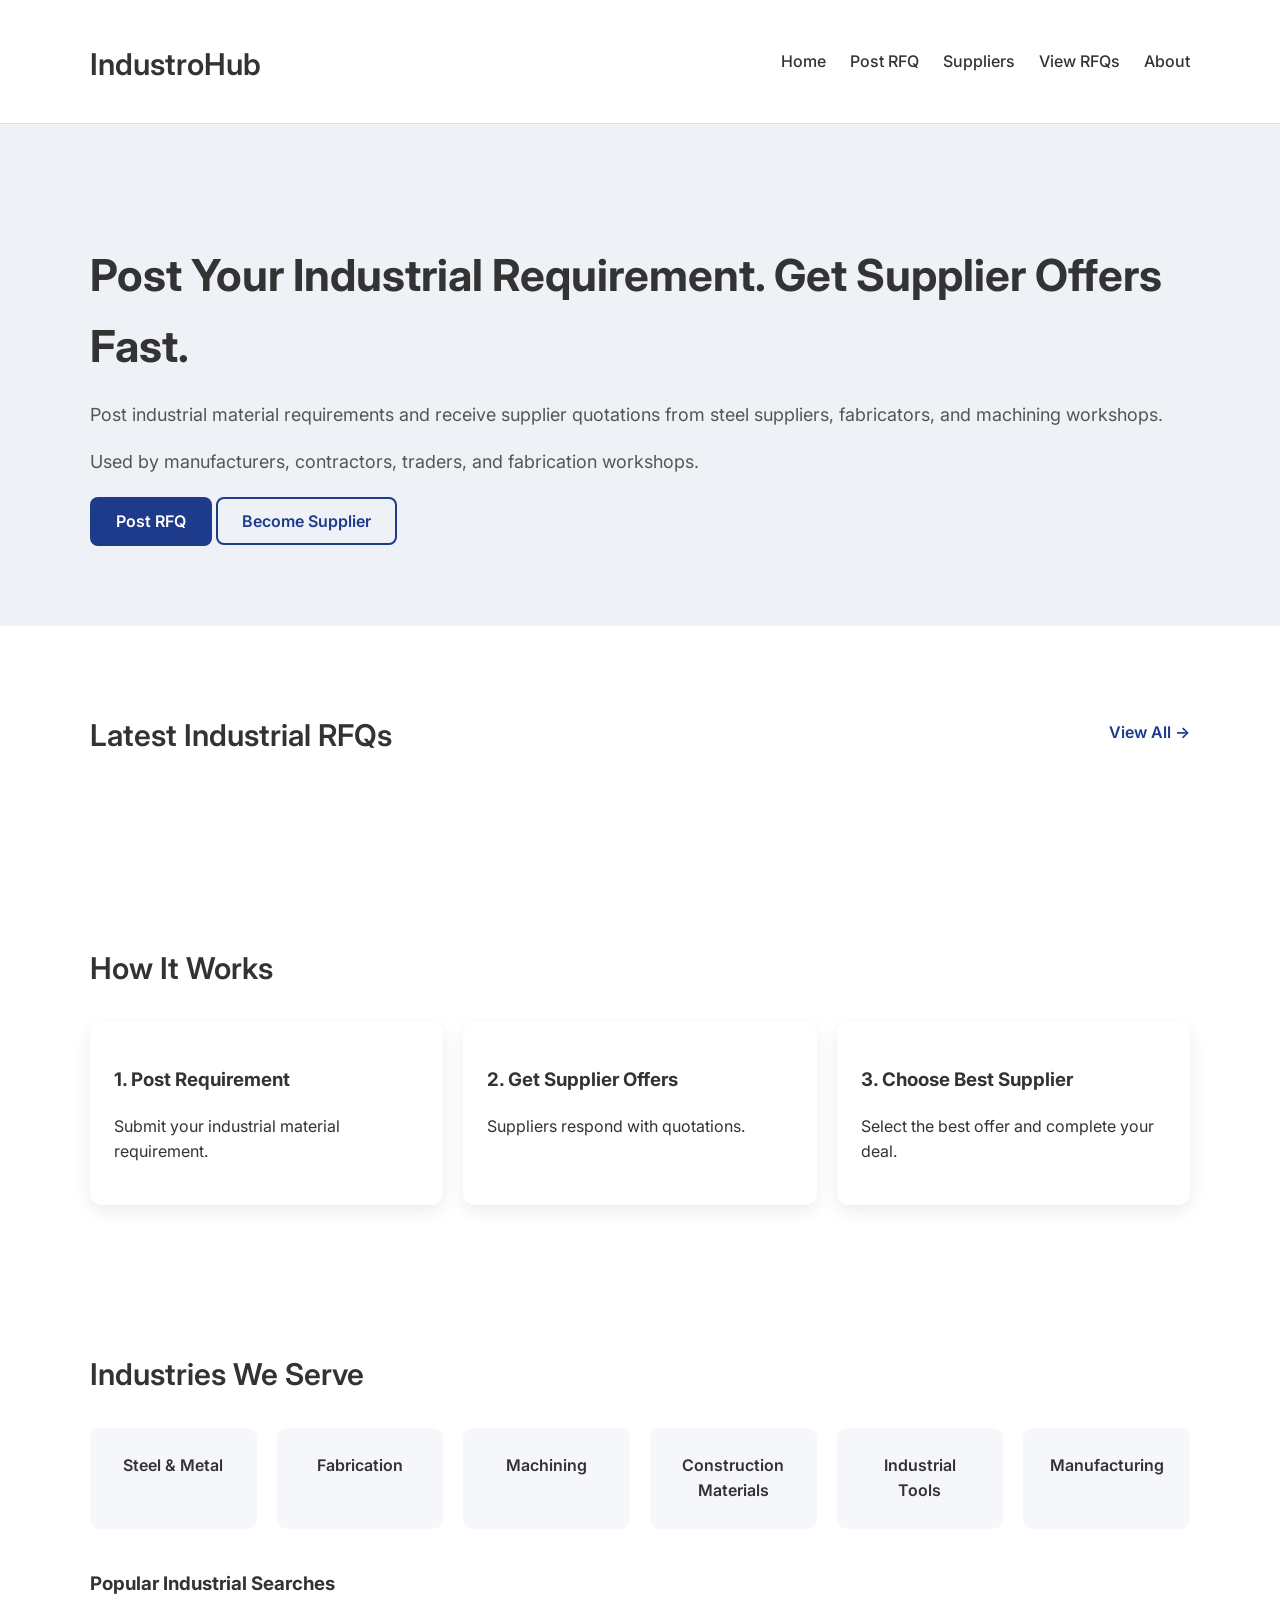
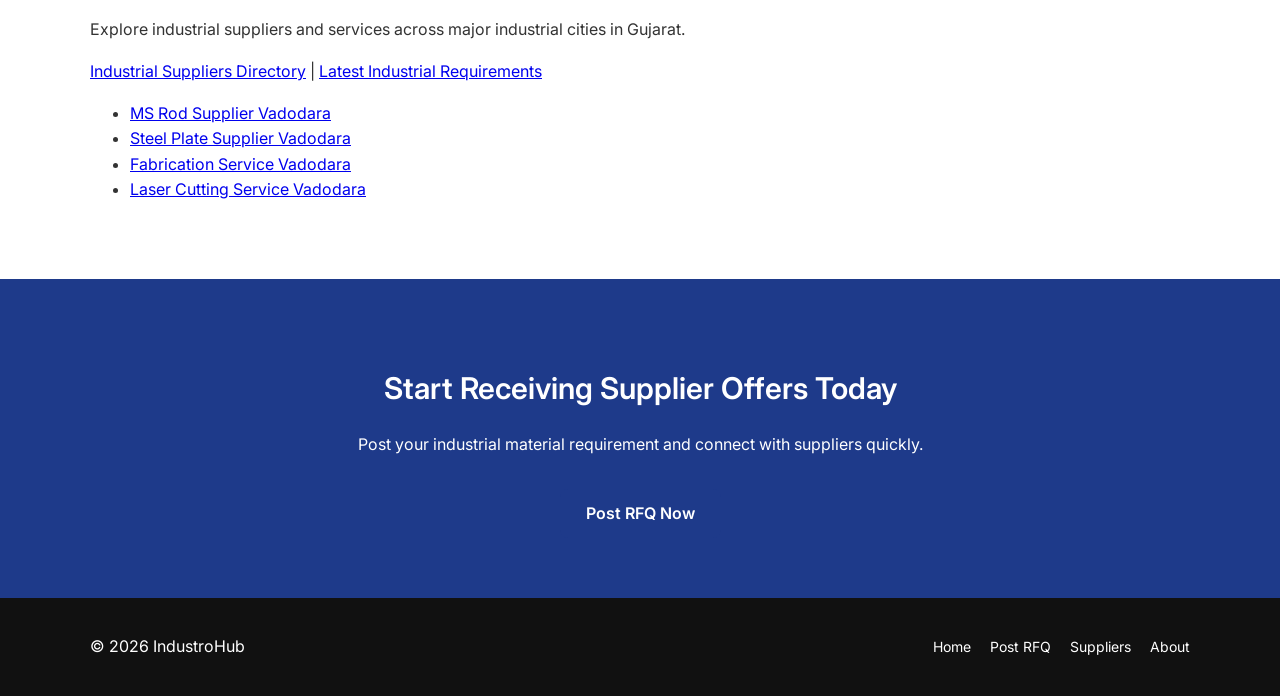
<file: index.html>
<!DOCTYPE html>
<html lang="en">

<head>

<meta charset="UTF-8">
<meta name="viewport" content="width=device-width, initial-scale=1.0">

<title>IndustroHub | Industrial RFQ Marketplace for Steel & Fabrication</title>

<meta name="description" content="Post industrial material requirements and receive supplier quotations for steel, fabrication, machining, and industrial services across Gujarat.">

<link rel="stylesheet" href="css/style.css">

<link href="https://fonts.googleapis.com/css2?family=Inter:wght@400;500;600;700&display=swap" rel="stylesheet">

</head>

<body>
<header>
    <div class="container nav">
        <h2 class="logo">IndustroHub</h2>
        <button class="mobile-menu-btn" id="mobileMenuBtn">☰</button>
        <nav id="mainNav">
            <a href="index.html">Home</a>
            <a href="rfq.html">Post RFQ</a>
            <a href="supplier.html">Suppliers</a>
            <a href="supplier-rfq.html">View RFQs</a>
            <a href="about.html">About</a>
        </nav>
    </div>
</header>


<!-- HERO -->

<section class="hero">

<div class="container hero-grid">

<div>

<h1>Post Your Industrial Requirement. Get Supplier Offers Fast.</h1>

<p>
Post industrial material requirements and receive supplier quotations from steel suppliers,
fabricators, and machining workshops.
</p>

<p style="margin-top:15px;color:#555;">
Used by manufacturers, contractors, traders, and fabrication workshops.
</p>

<div class="buttons">

<a class="btn-primary" href="rfq.html">Post RFQ</a>

<a class="btn-secondary" href="supplier.html">Become Supplier</a>

</div>

</div>

</div>

</section>



<!-- LIVE RFQ -->

<section class="rfq-live">

<div class="container">

<div class="rfq-header">

<h2>Latest Industrial RFQs</h2>

<a href="supplier-rfq.html" class="view-link">View All →</a>

</div>

<div id="liveRFQs" class="rfq-grid"></div>

</div>

</section>



<!-- HOW IT WORKS -->

<section class="how">

<div class="container">

<h2>How It Works</h2>

<div class="cards">

<div class="card">
<h3>1. Post Requirement</h3>
<p>Submit your industrial material requirement.</p>
</div>

<div class="card">
<h3>2. Get Supplier Offers</h3>
<p>Suppliers respond with quotations.</p>
</div>

<div class="card">
<h3>3. Choose Best Supplier</h3>
<p>Select the best offer and complete your deal.</p>
</div>

</div>

</div>

</section>



<!-- INDUSTRIES -->

<section class="industries">

<div class="container">

<h2>Industries We Serve</h2>

<div class="industry-grid">

<div class="industry-card">Steel & Metal</div>
<div class="industry-card">Fabrication</div>
<div class="industry-card">Machining</div>
<div class="industry-card">Construction Materials</div>
<div class="industry-card">Industrial Tools</div>
<div class="industry-card">Manufacturing</div>

</div>



<h3 style="margin-top:40px;">Popular Industrial Searches</h3>

<p>
Explore industrial suppliers and services across major industrial cities in Gujarat.
</p>

<a href="seo-directory.html">Industrial Suppliers Directory</a> |

<a href="supplier-rfq.html">Latest Industrial Requirements</a>



<ul>

<li>
<a href="product.html?item=ms-rod&city=vadodara">
MS Rod Supplier Vadodara
</a>
</li>

<li>
<a href="product.html?item=steel-plate&city=vadodara">
Steel Plate Supplier Vadodara
</a>
</li>

<li>
<a href="product.html?item=fabrication-service&city=vadodara">
Fabrication Service Vadodara
</a>
</li>

<li>
<a href="product.html?item=laser-cutting&city=vadodara">
Laser Cutting Service Vadodara
</a>
</li>

</ul>

</div>

</section>



<!-- CTA -->

<section class="cta">

<div class="container">

<h2>Start Receiving Supplier Offers Today</h2>

<p style="margin-top:10px;">
Post your industrial material requirement and connect with suppliers quickly.
</p>

<a class="btn-primary" href="rfq.html">Post RFQ Now</a>

</div>

</section>



<footer>

<div class="container footer">

<p>© 2026 IndustroHub</p>

<div>

<a href="index.html">Home</a>
<a href="rfq.html">Post RFQ</a>
<a href="supplier.html">Suppliers</a>
<a href="about.html">About</a>

</div>

</div>

</footer>

<script src="js/mobile-menu.js"></script>
<script src="js/live-rfq.js"></script>

</body>

</html>
</file>
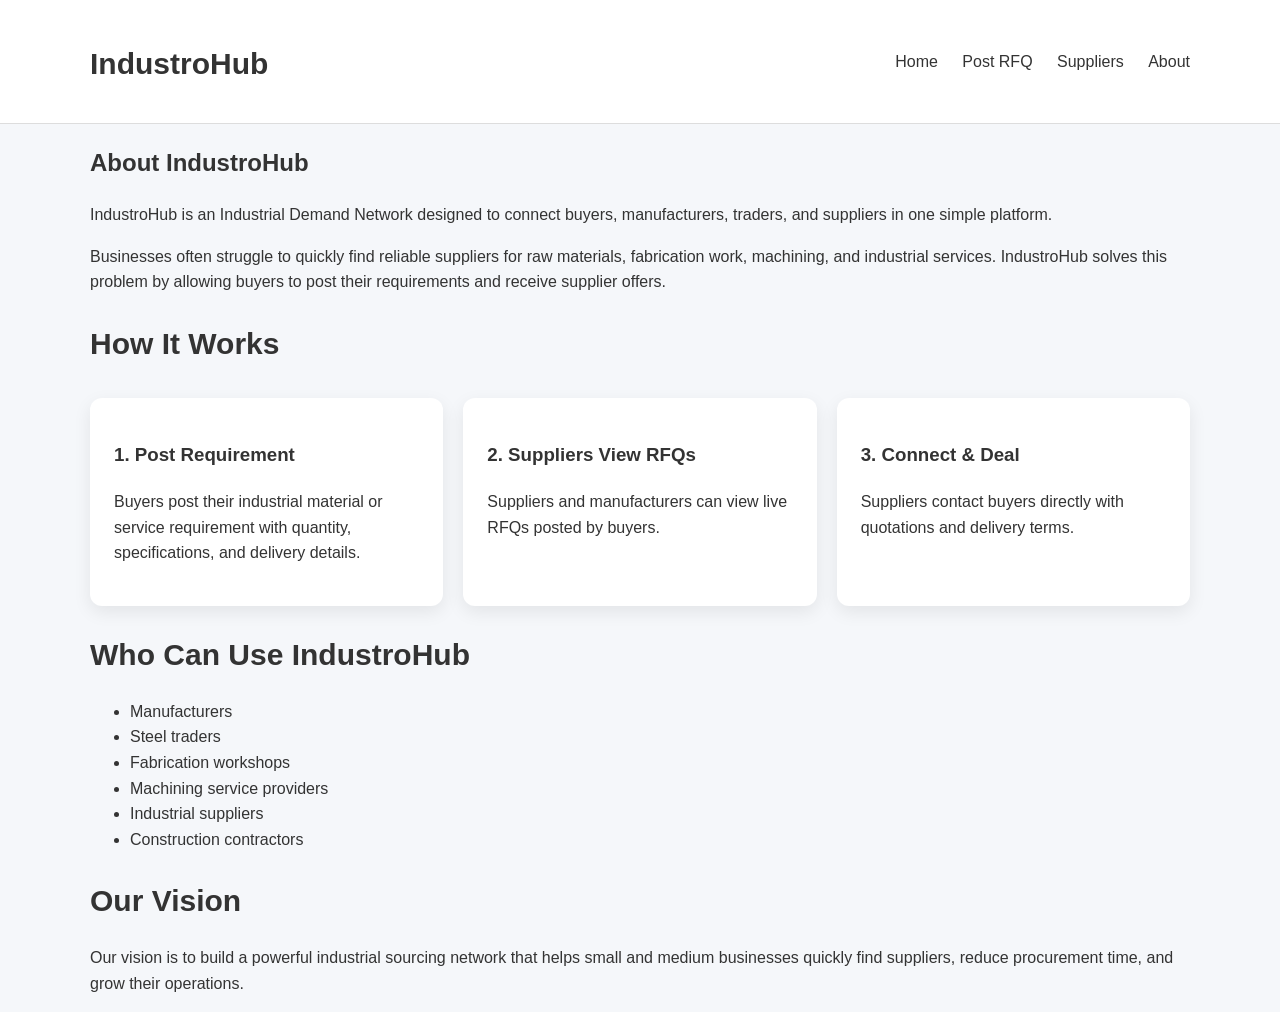
<file: about.html>
<!DOCTYPE html>
<html>
<head>
<title>About IndustroHub</title>
<link rel="stylesheet" href="css/style.css">
</head>

<body>

<header>
<div class="container nav">

<h2 class="logo">IndustroHub</h2>

<nav>
<a href="index.html">Home</a>
<a href="rfq.html">Post RFQ</a>
<a href="supplier-rfq.html">Suppliers</a>
<a href="about.html">About</a>
</nav>

</div>
</header>

<section class="about">

<div class="container">

<h1>About IndustroHub</h1>

<p>
IndustroHub is an Industrial Demand Network designed to connect buyers,
manufacturers, traders, and suppliers in one simple platform.
</p>

<p>
Businesses often struggle to quickly find reliable suppliers for raw
materials, fabrication work, machining, and industrial services.
IndustroHub solves this problem by allowing buyers to post their
requirements and receive supplier offers.
</p>

<h2>How It Works</h2>

<div class="cards">

<div class="card">
<h3>1. Post Requirement</h3>
<p>
Buyers post their industrial material or service requirement with
quantity, specifications, and delivery details.
</p>
</div>

<div class="card">
<h3>2. Suppliers View RFQs</h3>
<p>
Suppliers and manufacturers can view live RFQs posted by buyers.
</p>
</div>

<div class="card">
<h3>3. Connect & Deal</h3>
<p>
Suppliers contact buyers directly with quotations and delivery terms.
</p>
</div>

</div>

<h2>Who Can Use IndustroHub</h2>

<ul>
<li>Manufacturers</li>
<li>Steel traders</li>
<li>Fabrication workshops</li>
<li>Machining service providers</li>
<li>Industrial suppliers</li>
<li>Construction contractors</li>
</ul>

<h2>Our Vision</h2>

<p>
Our vision is to build a powerful industrial sourcing network that
helps small and medium businesses quickly find suppliers, reduce
procurement time, and grow their operations.
</p>

</div>

</section>

</body>
</html>
</file>
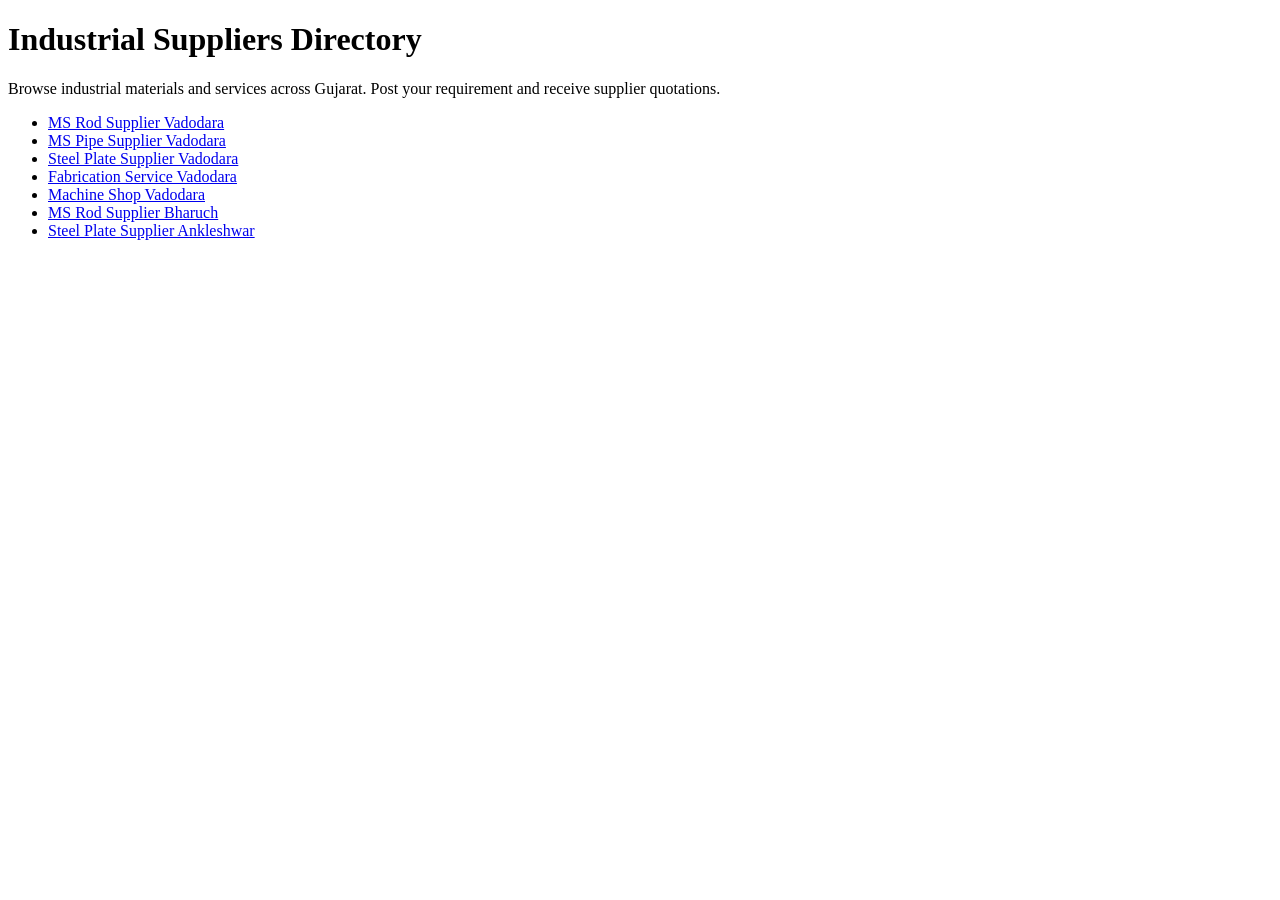
<file: industrial-search.html>
<!DOCTYPE html>
<html>
<head>

<meta charset="UTF-8">
<meta name="viewport" content="width=device-width, initial-scale=1.0">

<title>Industrial Suppliers Directory | IndustroHub</title>

</head>

<body>

<h1>Industrial Suppliers Directory</h1>

<p>
Browse industrial materials and services across Gujarat.
Post your requirement and receive supplier quotations.
</p>

<ul>

<li>
<a href="product.html?item=ms-rod&city=vadodara">
MS Rod Supplier Vadodara
</a>
</li>

<li>
<a href="product.html?item=ms-pipe&city=vadodara">
MS Pipe Supplier Vadodara
</a>
</li>

<li>
<a href="product.html?item=steel-plate&city=vadodara">
Steel Plate Supplier Vadodara
</a>
</li>

<li>
<a href="product.html?item=fabrication-service&city=vadodara">
Fabrication Service Vadodara
</a>
</li>

<li>
<a href="product.html?item=machine-shop&city=vadodara">
Machine Shop Vadodara
</a>
</li>

<li>
<a href="product.html?item=ms-rod&city=bharuch">
MS Rod Supplier Bharuch
</a>
</li>

<li>
<a href="product.html?item=steel-plate&city=ankleshwar">
Steel Plate Supplier Ankleshwar
</a>
</li>

</ul>

</body>
</html>
</file>
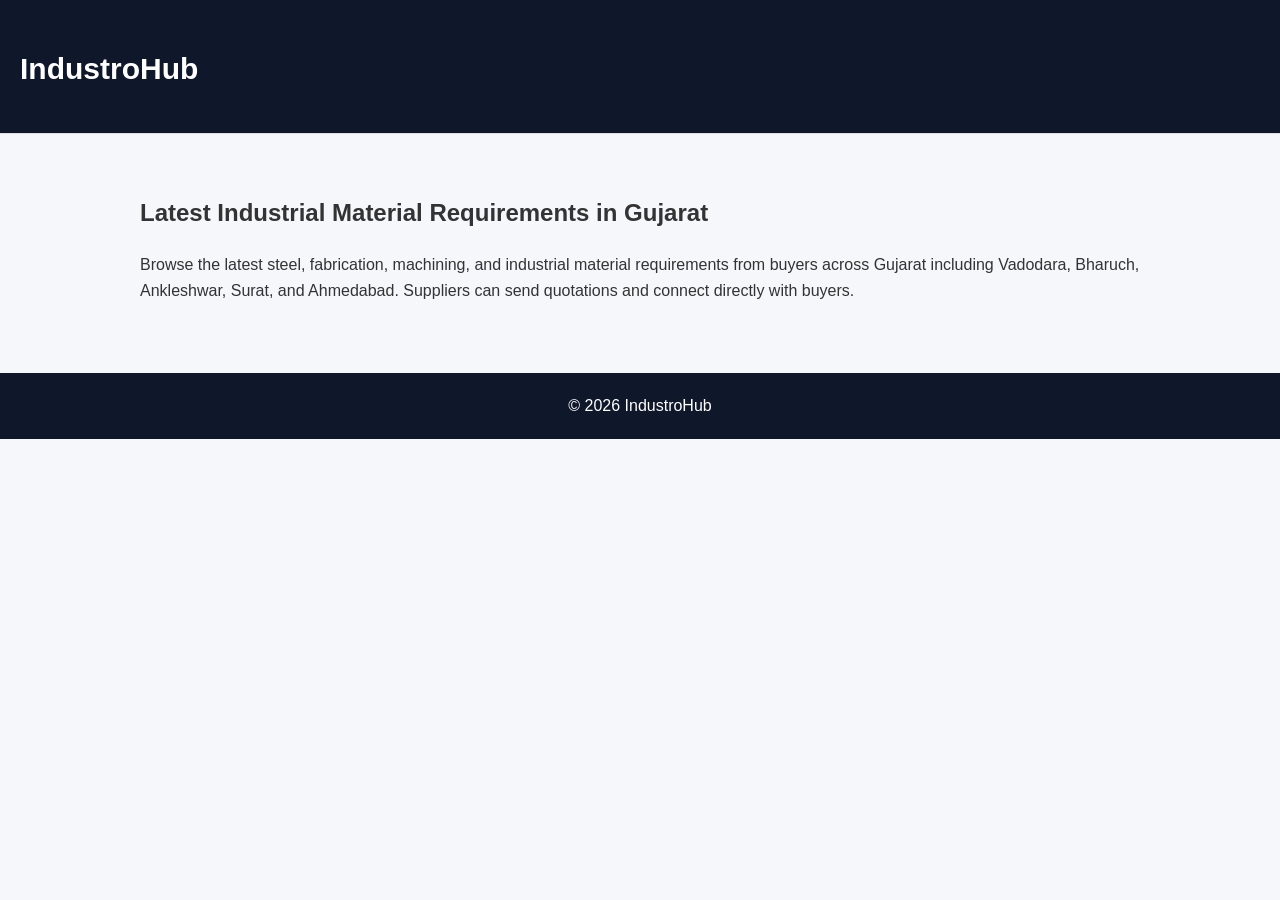
<file: latest-industrial-requirements.html>
<!DOCTYPE html>
<html lang="en">

<head>
<meta charset="UTF-8">
<meta name="viewport" content="width=device-width, initial-scale=1.0">

<title>Latest Industrial Requirements in Gujarat | IndustroHub</title>

<meta name="description"
content="Browse the latest steel, fabrication, machining and industrial material requirements in Gujarat. Suppliers can send quotations and connect with buyers instantly.">

<link rel="stylesheet" href="css/style.css">

<style>

/* Page layout */

.container{
max-width:1000px;
margin:auto;
padding:40px 20px;
}

/* RFQ grid */

.rfq-grid{
display:grid;
grid-template-columns:1fr;
gap:18px;
margin-top:30px;
}

/* RFQ card */

.rfq-card{
background:white;
border-radius:10px;
padding:18px;
box-shadow:0 3px 10px rgba(0,0,0,0.06);
border-left:4px solid #2563eb;
}

/* Title */

.rfq-title{
font-size:18px;
font-weight:600;
margin-bottom:10px;
}

/* Info row */

.rfq-info{
font-size:14px;
color:#475569;
display:flex;
gap:16px;
flex-wrap:wrap;
margin-bottom:12px;
}

/* CTA */

.rfq-action a{
background:#2563eb;
color:white;
padding:8px 14px;
border-radius:6px;
text-decoration:none;
font-size:14px;
}

.rfq-action a:hover{
background:#1d4ed8;
}

</style>

</head>



<body>

<header style="background:#0f172a;color:white;padding:20px">
<h2>IndustroHub</h2>
</header>



<section class="container">

<h1>Latest Industrial Material Requirements in Gujarat</h1>

<p>
Browse the latest steel, fabrication, machining, and industrial material requirements from buyers across Gujarat including Vadodara, Bharuch, Ankleshwar, Surat, and Ahmedabad.
Suppliers can send quotations and connect directly with buyers.
</p>

<div id="rfqBoard" class="rfq-grid"></div>

</section>



<footer style="background:#0f172a;color:white;padding:20px;text-align:center">
© 2026 IndustroHub
</footer>



<script>

const sheetURL =
"https://docs.google.com/spreadsheets/d/e/2PACX-1vQRGRI3CQpD0SKmXh_NAFup01vfjg3JSKavij6PA8fNvZrGfLhIXAlnbQ6H2d9S37_45aVPiu141vdF/pub?output=csv";

fetch(sheetURL)
.then(res => res.text())
.then(csv => {

const rows = csv.split("\n").slice(1).reverse()

const container = document.getElementById("rfqBoard")

rows.slice(0,20).forEach(row => {

if(row.trim() === "") return

const cols = row.split(",")

const product = cols[1]
const category = cols[2]
const quantity = cols[4]
const location = cols[5]

const card = document.createElement("div")

card.className = "rfq-card"

card.innerHTML = `
<div class="rfq-title">${product}</div>

<div class="rfq-info">
<span>Category: ${category}</span>
<span>Quantity: ${quantity}</span>
<span>Location: ${location}</span>
</div>

<div class="rfq-action">
<a href="rfq.html">Send Quote</a>
</div>
`

container.appendChild(card)

})

})

</script>

</body>

</html>
</file>
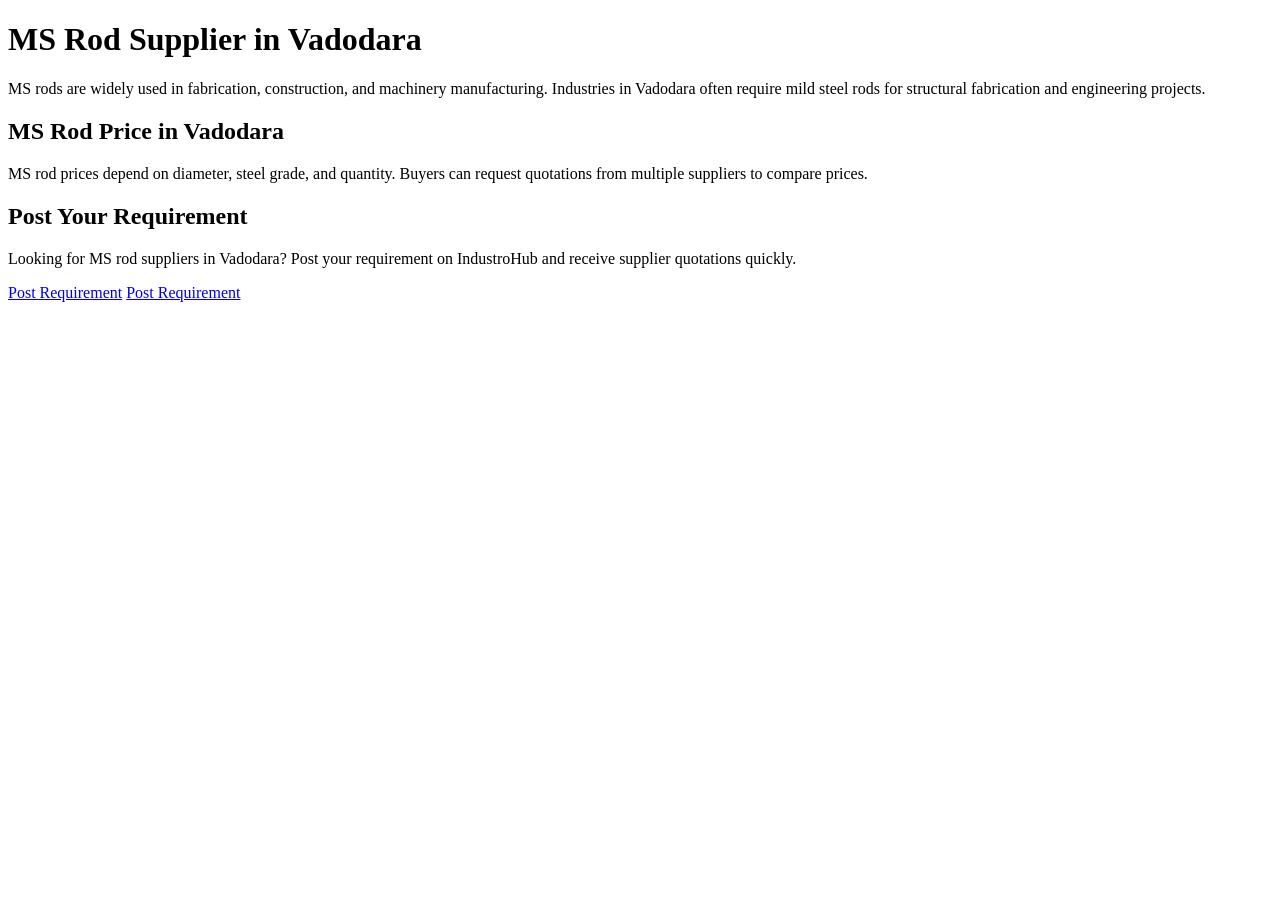
<file: ms-rod-vadodara.html>
<!DOCTYPE html>
<html>
<head>
<title>MS Rod Supplier in Vadodara | Mild Steel Rod Price & Suppliers | IndustroHub</title>
<meta name="description" content="Looking for MS rod suppliers in Vadodara? Post your requirement on IndustroHub and receive quotations from steel suppliers and traders quickly.">
</head>
<h1>MS Rod Supplier in Vadodara</h1>

<p>
MS rods are widely used in fabrication, construction, and machinery manufacturing. Industries in Vadodara often require mild steel rods for structural fabrication and engineering projects.
</p>

<h2>MS Rod Price in Vadodara</h2>

<p>
MS rod prices depend on diameter, steel grade, and quantity. Buyers can request quotations from multiple suppliers to compare prices.
</p>

<h2>Post Your Requirement</h2>

<p>
Looking for MS rod suppliers in Vadodara? Post your requirement on IndustroHub and receive supplier quotations quickly.
</p>

<a href="rfq.html">Post Requirement</a>
<a href="rfq.html">Post Requirement</a>

</body>
</html>
</file>
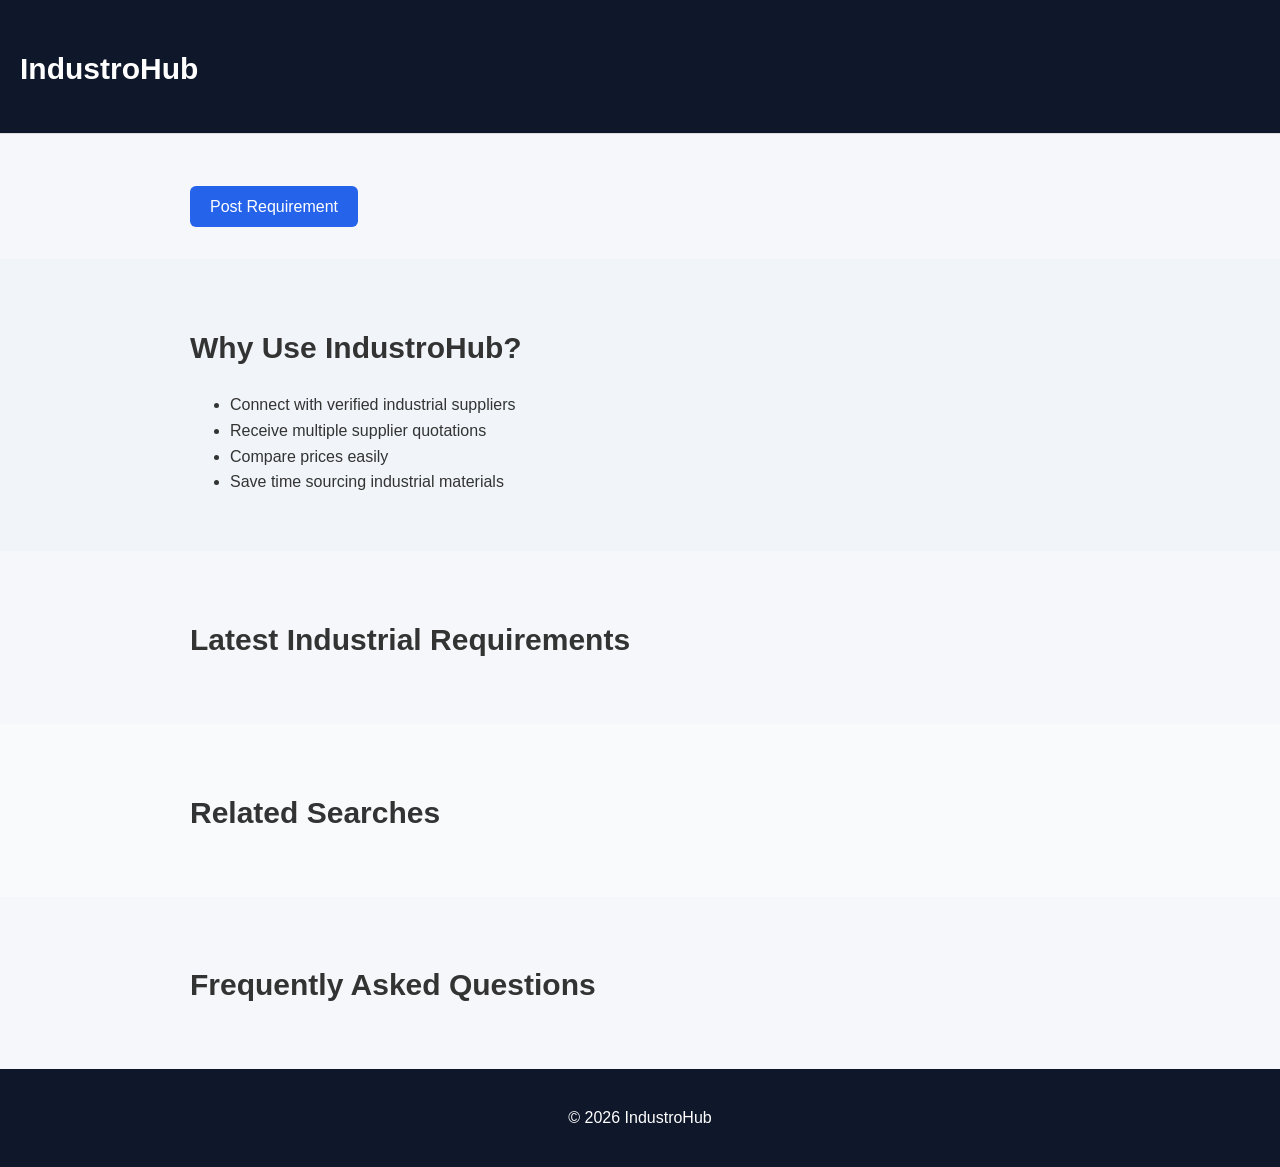
<file: product.html>
<!DOCTYPE html>
<html lang="en">

<head>

<meta charset="UTF-8">
<meta name="viewport" content="width=device-width, initial-scale=1.0">

<title id="pageTitle">Industrial Supplier | IndustroHub</title>

<meta name="description" id="metaDesc">

<link rel="stylesheet" href="css/style.css">

</head>

<body>

<header style="background:#0f172a;color:white;padding:20px;">
<h2>IndustroHub</h2>
</header>


<section style="padding:40px;max-width:900px;margin:auto;">

<h1 id="heading"></h1>

<p id="text1"></p>

<p id="text2"></p>

<div style="margin-top:20px;">
<a href="rfq.html" style="
background:#2563eb;
color:white;
padding:12px 20px;
text-decoration:none;
border-radius:6px;
">
Post Requirement
</a>
</div>

</section>



<section style="background:#f1f5f9;padding:40px;">

<div style="max-width:900px;margin:auto;">

<h2>Why Use IndustroHub?</h2>

<ul>
<li>Connect with verified industrial suppliers</li>
<li>Receive multiple supplier quotations</li>
<li>Compare prices easily</li>
<li>Save time sourcing industrial materials</li>
</ul>

</div>

</section>



<section style="padding:40px;">

<div style="max-width:900px;margin:auto;">

<h2>Latest Industrial Requirements</h2>

<div id="liveRFQs"></div>

</div>

</section>



<section style="background:#f8fafc;padding:40px;">

<div style="max-width:900px;margin:auto;">

<h2>Related Searches</h2>

<ul id="relatedLinks"></ul>

</div>

</section>



<section style="padding:40px;">

<div style="max-width:900px;margin:auto;">

<h2>Frequently Asked Questions</h2>

<div id="faqSection"></div>

</div>

</section>



<footer style="background:#0f172a;color:white;padding:20px;text-align:center;">
<p>© 2026 IndustroHub</p>
</footer>



<script src="js/live-rfq.js"></script>



<script>

const params = new URLSearchParams(window.location.search)

const item = params.get("item")
const city = params.get("city")

if(item && city){

const product = item.replaceAll("-", " ")
const cityName = city.replaceAll("-", " ")

const productTitle = product.replace(/\b\w/g, l => l.toUpperCase())
const cityTitle = cityName.replace(/\b\w/g, l => l.toUpperCase())

document.getElementById("pageTitle").innerText =
productTitle + " Supplier in " + cityTitle + " | IndustroHub"

document.getElementById("metaDesc").setAttribute(
"content",
"Looking for " + productTitle + " suppliers in " + cityTitle + "? Post your requirement on IndustroHub and receive supplier quotations quickly."
)

document.getElementById("heading").innerText =
productTitle + " Supplier in " + cityTitle

document.getElementById("text1").innerText =
productTitle + " is widely used in fabrication, construction, and manufacturing industries across " + cityTitle + "."

document.getElementById("text2").innerText =
"Industries in " + cityTitle + " often require reliable " + productTitle + " suppliers for engineering and industrial projects. Post your requirement on IndustroHub and receive supplier quotations quickly."


/* Related Searches */

const related = document.getElementById("relatedLinks")

const relatedProducts = [
"ms-rod",
"ms-pipe",
"steel-plate",
"fabrication-service",
"machine-shop"
]

relatedProducts.forEach(p => {

if(p !== item){

const li = document.createElement("li")

const name = p.replaceAll("-", " ").replace(/\b\w/g, l => l.toUpperCase())

li.innerHTML =
`<a href="product.html?item=${p}&city=${city}">
${name} Supplier ${cityTitle}
</a>`

related.appendChild(li)

}

})


/* FAQ Section */

const faq = document.getElementById("faqSection")

faq.innerHTML = `

<p><strong>How to find ${productTitle} suppliers in ${cityTitle}?</strong></p>
<p>You can post your industrial requirement on IndustroHub and receive quotations from suppliers in ${cityTitle}.</p>

<p><strong>What industries use ${productTitle}?</strong></p>
<p>${productTitle} is commonly used in fabrication, construction, engineering, and manufacturing industries.</p>

<p><strong>How to get price for ${productTitle} in ${cityTitle}?</strong></p>
<p>Post your requirement on IndustroHub and multiple suppliers will respond with pricing and delivery details.</p>

`

}

</script>

</body>
</html>
</file>
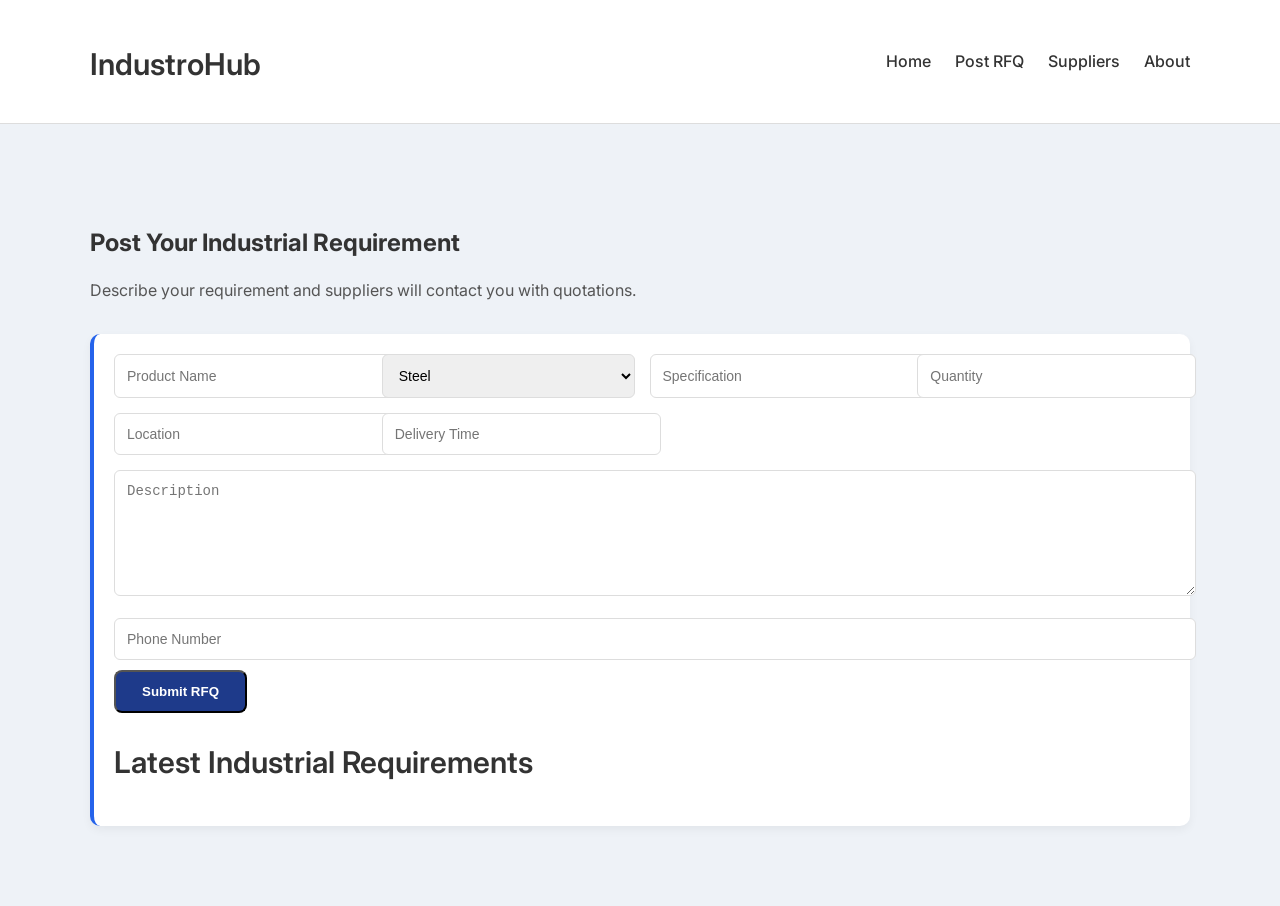
<file: rfq.html>
<!DOCTYPE html>  
<html>  
<head>  
<title>Post RFQ</title>  
  
<link rel="stylesheet" href="css/style.css">  
  
<link href="https://fonts.googleapis.com/css2?family=Inter:wght@400;500;600;700&display=swap" rel="stylesheet">  
  
</head>  
  
<body>  
  
<header>  
<div class="container nav">  
  
<h2>IndustroHub</h2>  
  
<nav>  
<a href="index.html">Home</a>  
<a href="rfq.html">Post RFQ</a>  
<a href="supplier-rfq.html">Suppliers</a>  
<a href="about.html">About</a>  
</nav>  
  
</div>  
</header>  
  
  
<section class="rfq-section">  
  
<div class="container">  
  
<h1>Post Your Industrial Requirement</h1>  
  
<p class="rfq-subtext">  
Describe your requirement and suppliers will contact you with quotations.  
</p>  
  
<div class="rfq-card">  
  
<form id="rfqForm">  
  
<div class="rfq-grid-form">  
  
<input type="text" name="product" placeholder="Product Name" required>  
  
<select name="category">  
<option>Steel</option>  
<option>Fabrication</option>  
<option>Machining</option>  
<option>Industrial Tools</option>  
</select>  
  
<input type="text" name="specification" placeholder="Specification">  
  
<input type="text" name="quantity" placeholder="Quantity">  
  
<input type="text" name="location" placeholder="Location">  
  
<input type="text" name="delivery" placeholder="Delivery Time">  
  
</div>  
  
<textarea name="description" placeholder="Description"></textarea>  
  
<input type="text" name="phone" placeholder="Phone Number">  
  
<button type="submit" class="btn-primary">Submit RFQ</button>  
  
</form>  
<h2>Latest Industrial Requirements</h2>  
<div id="rfq-container"></div>  
</div>  
<div id="successMessage" style="display:none; margin-top:20px; color:green; font-weight:600;">  
✅ RFQ Submitted Successfully. Suppliers will contact you soon.  
</div>  
</div>  
  
</section>  
  
<script src="js/script.js"></script>  
  
</body>  
</html>
</file>
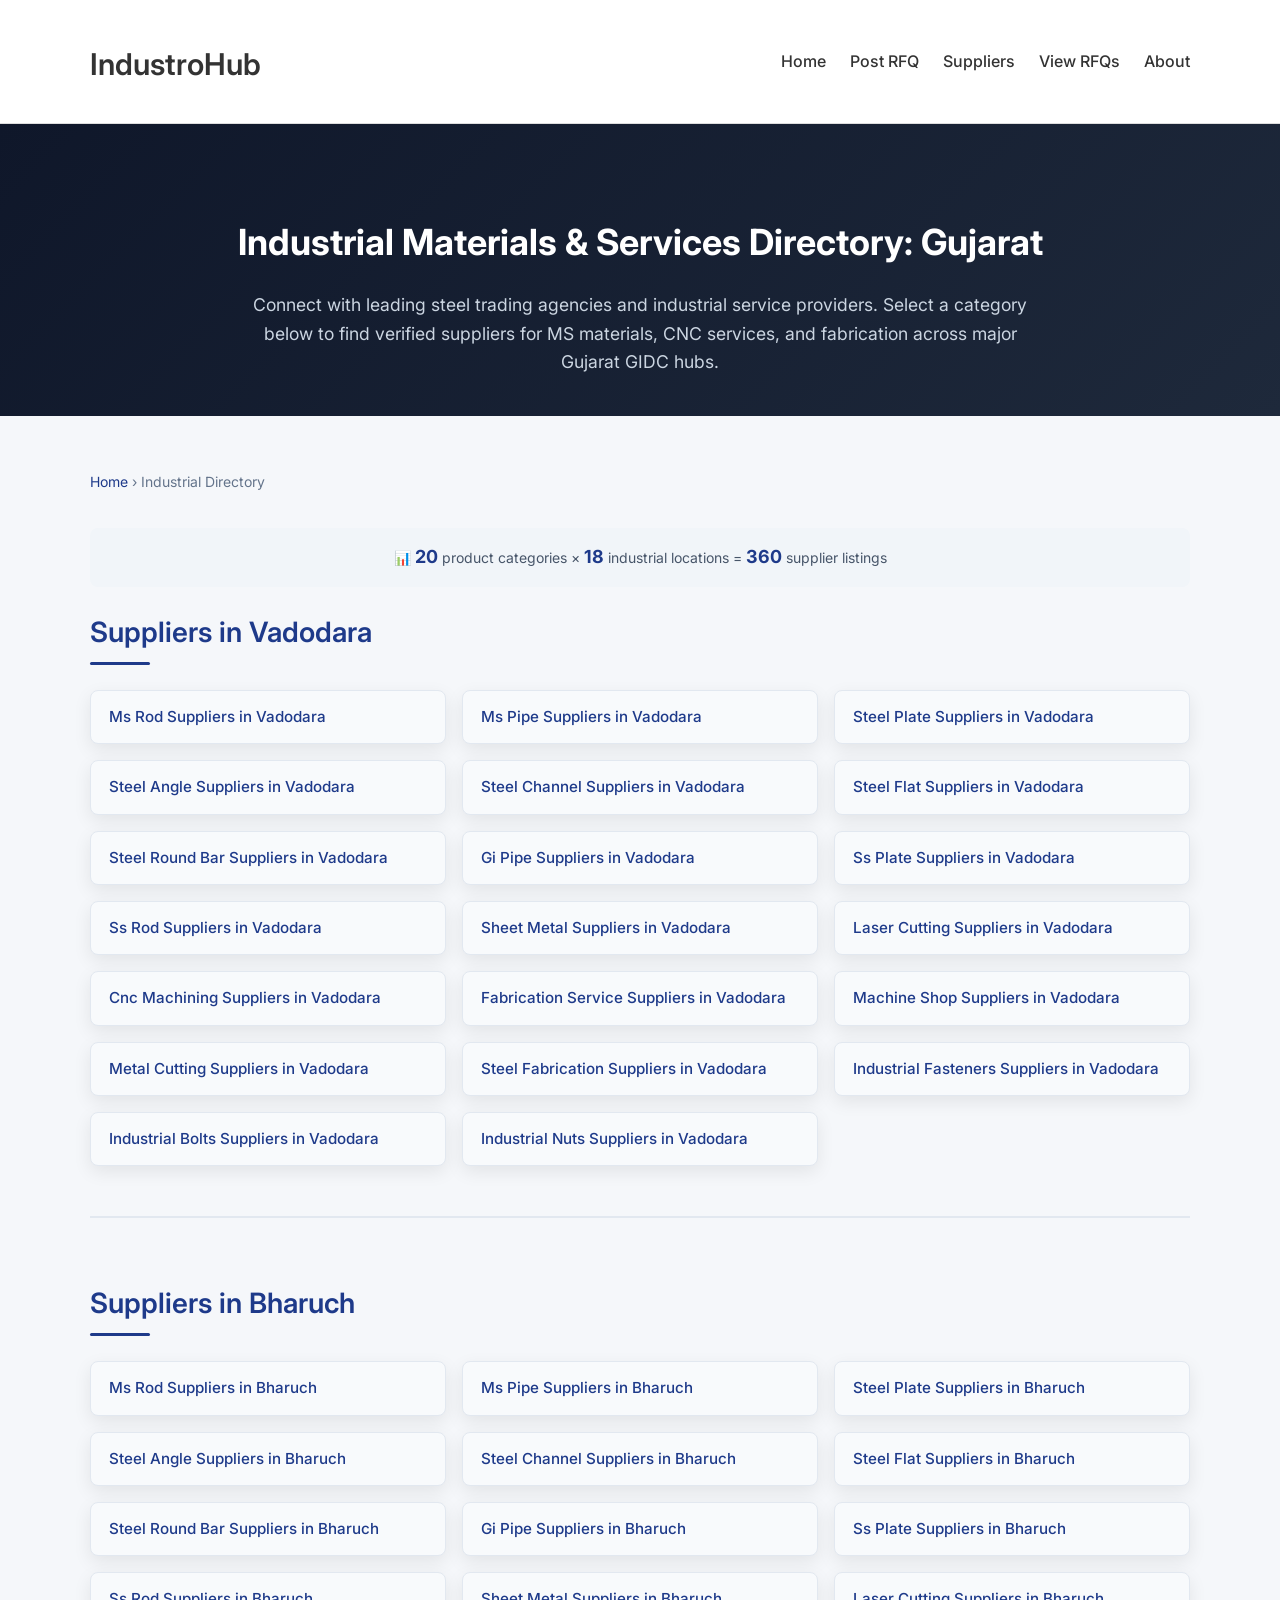
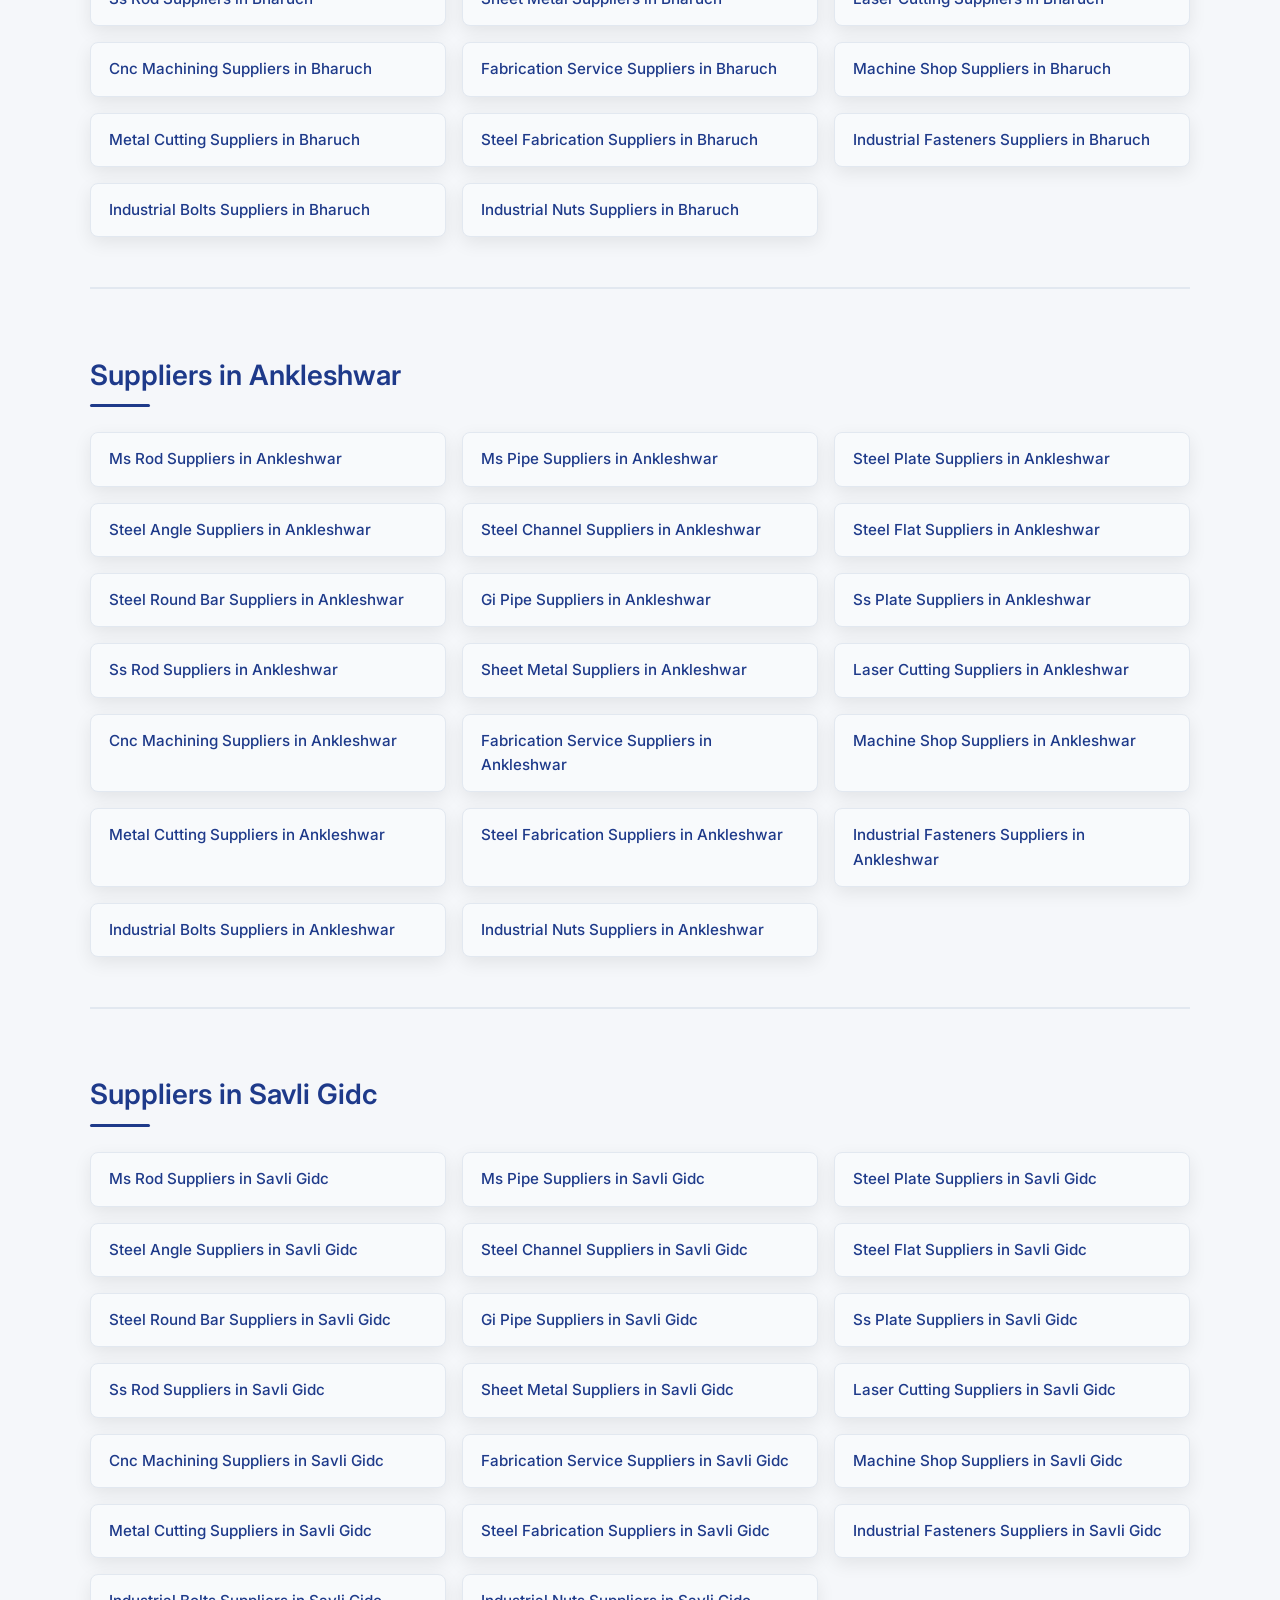
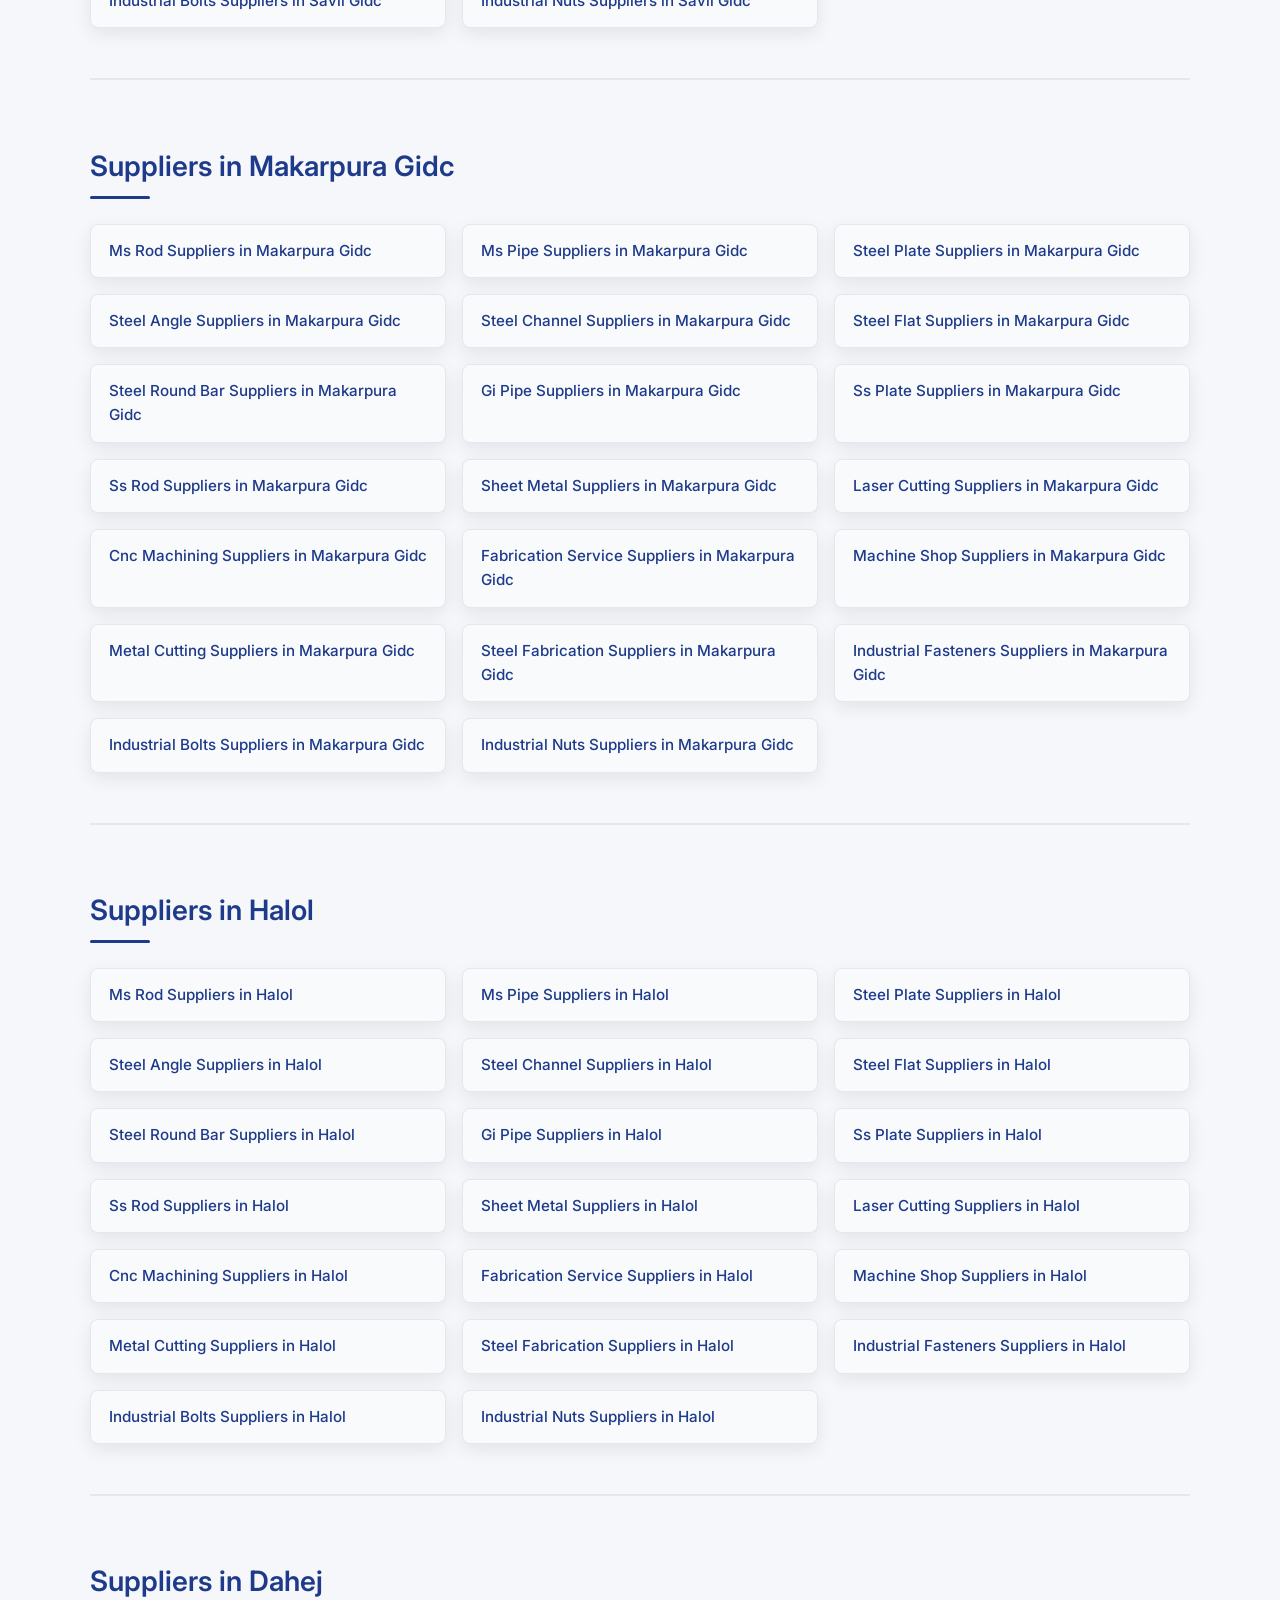
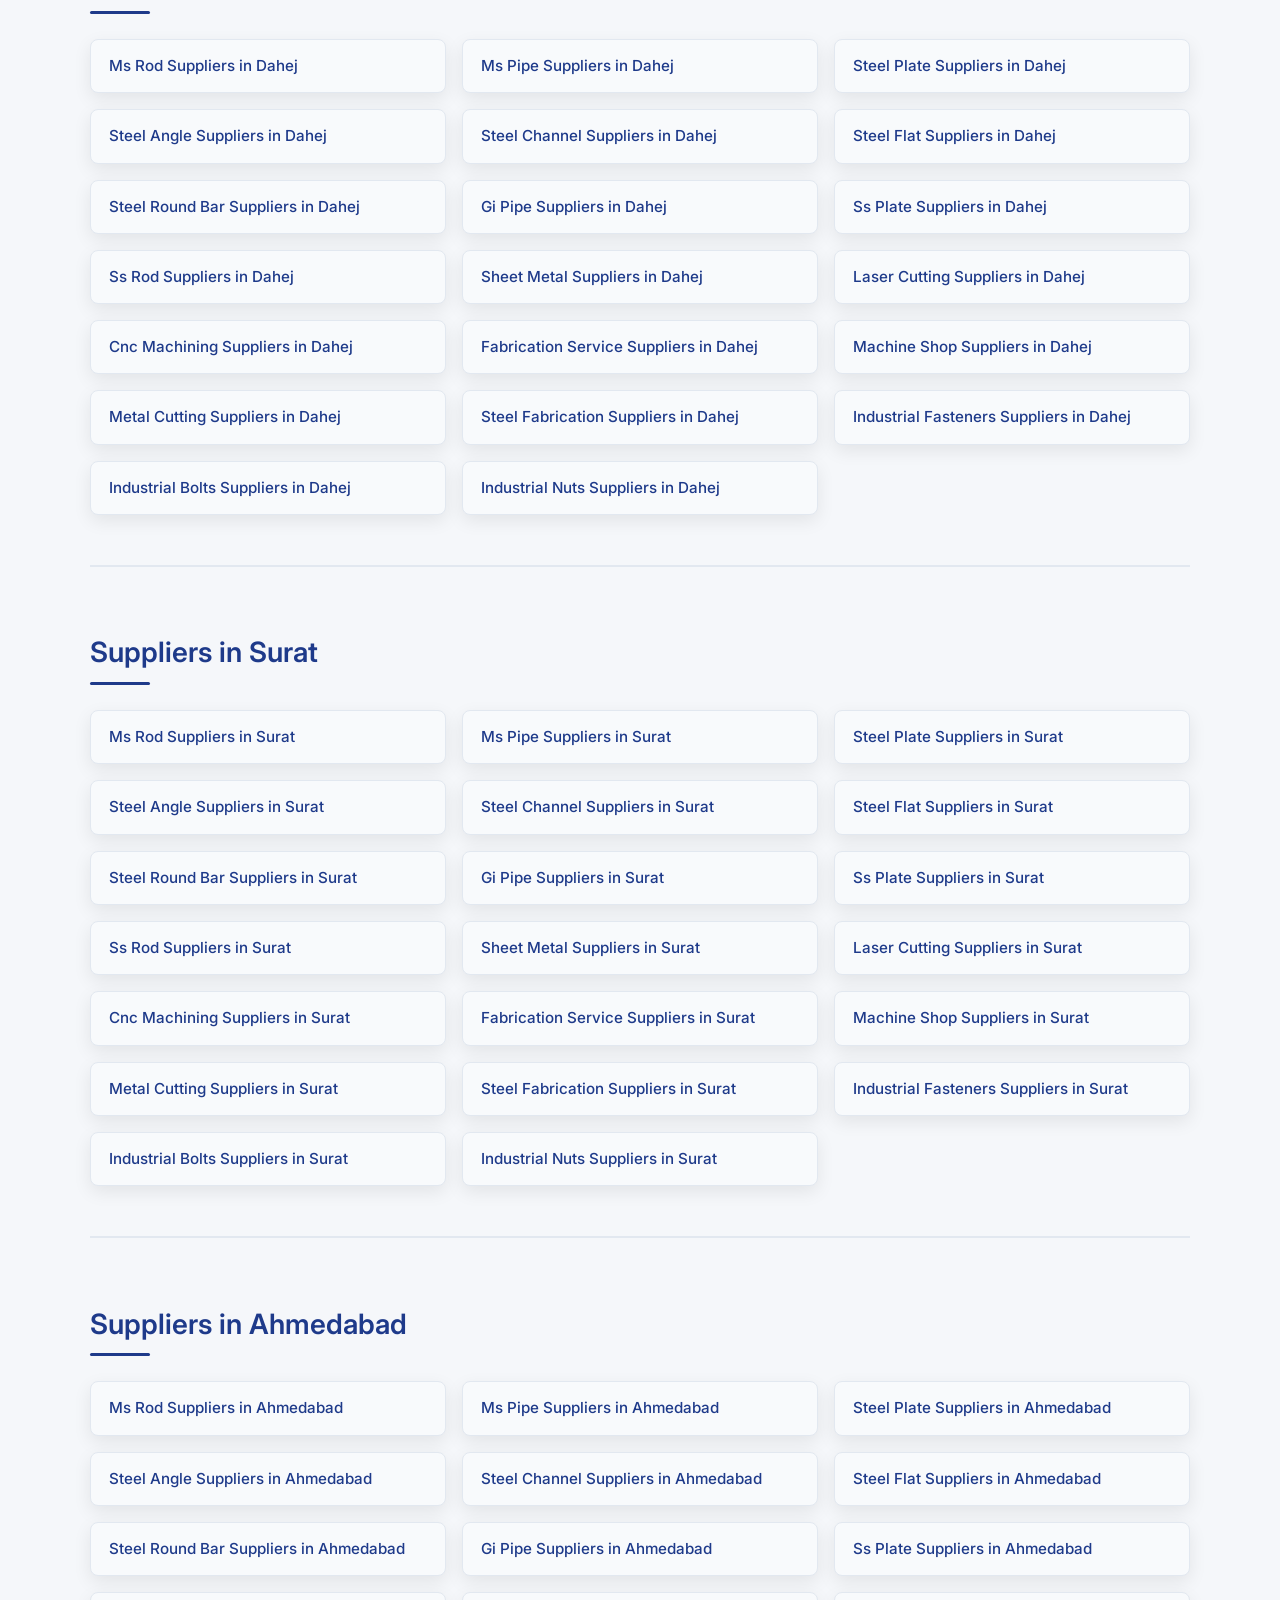
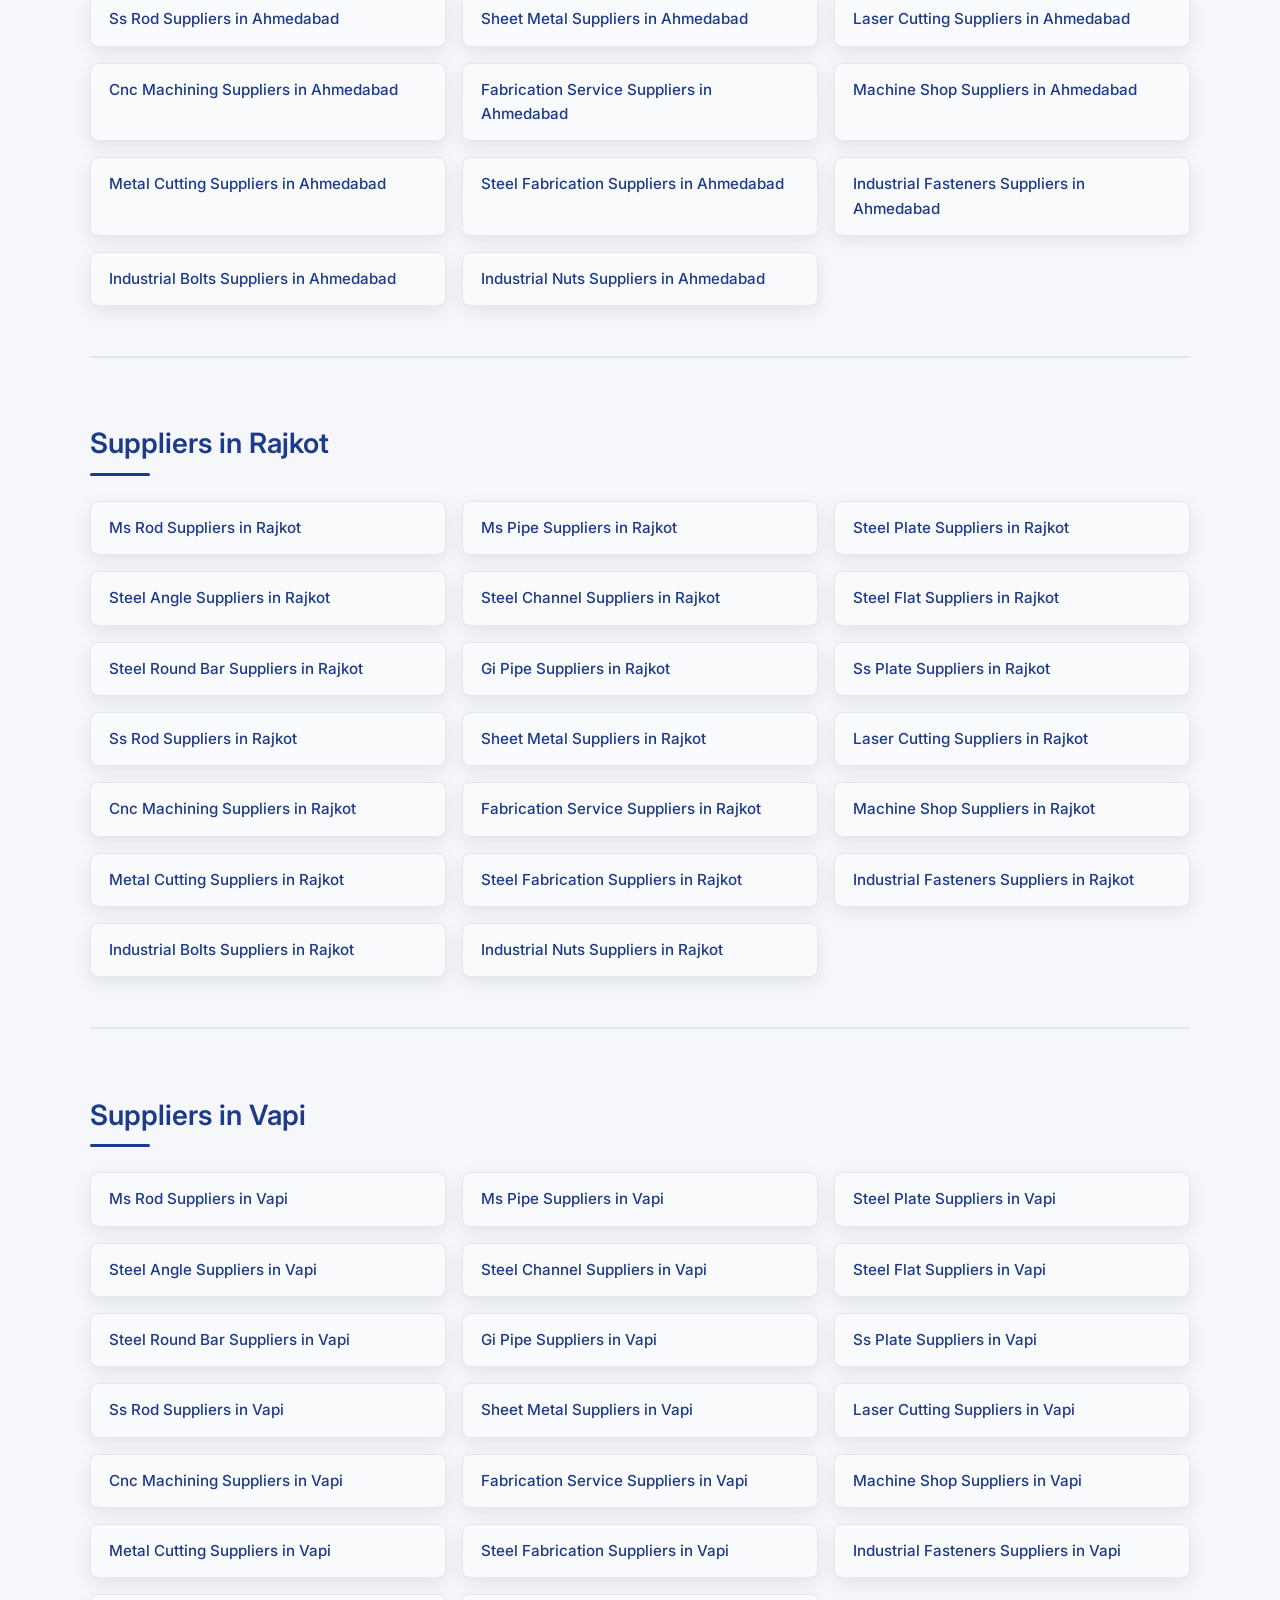
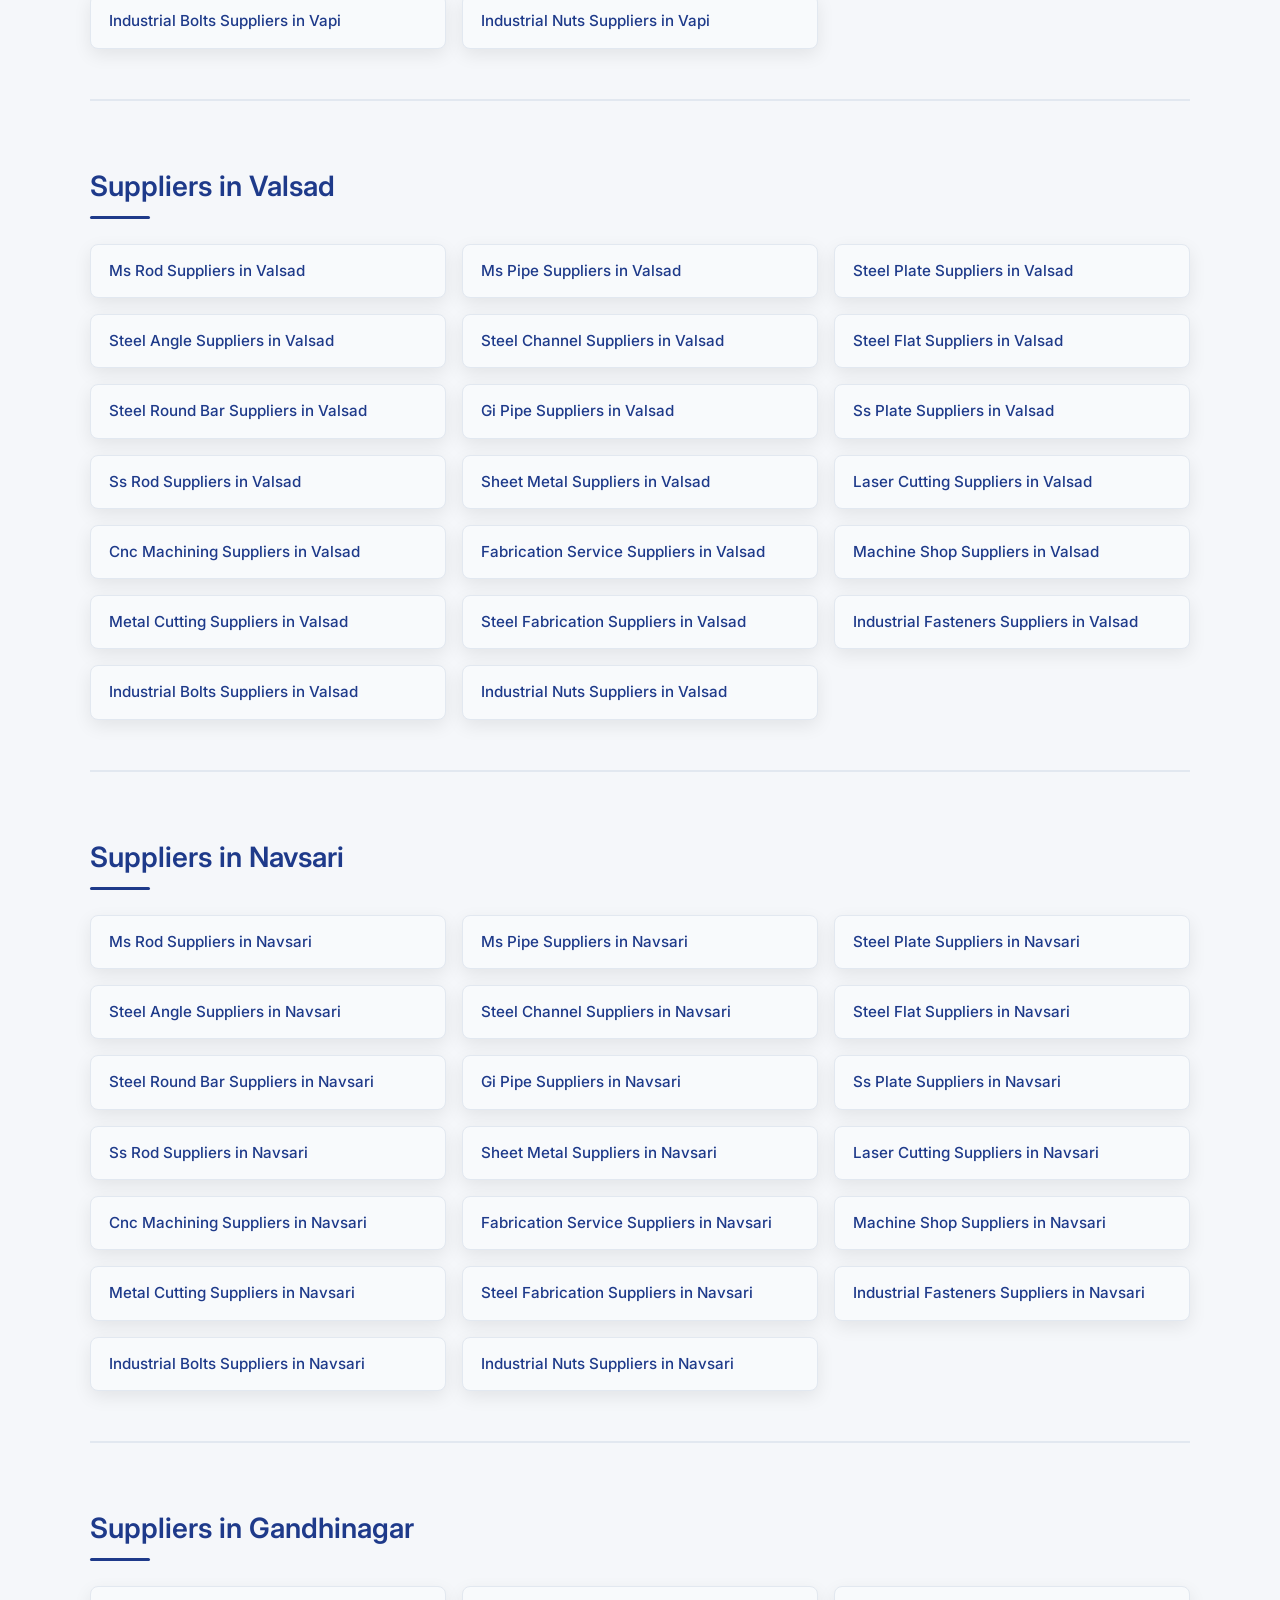
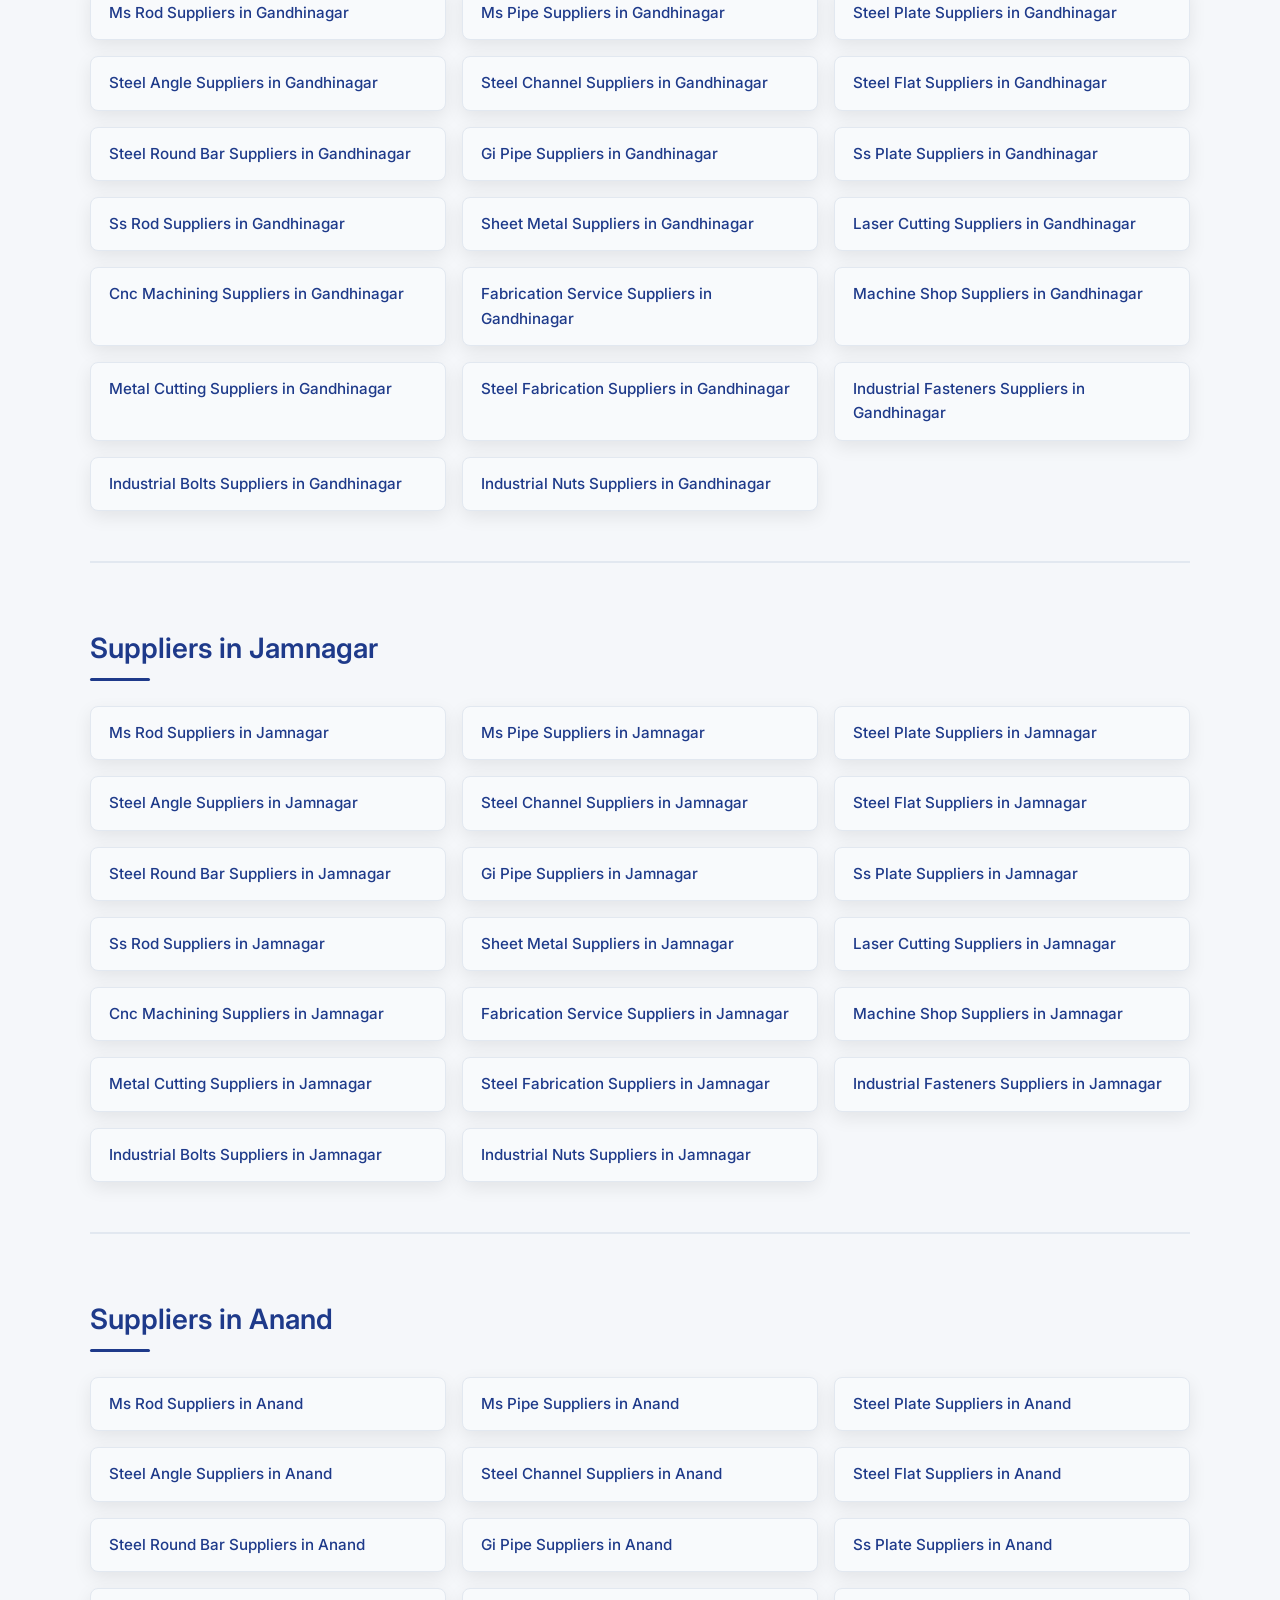
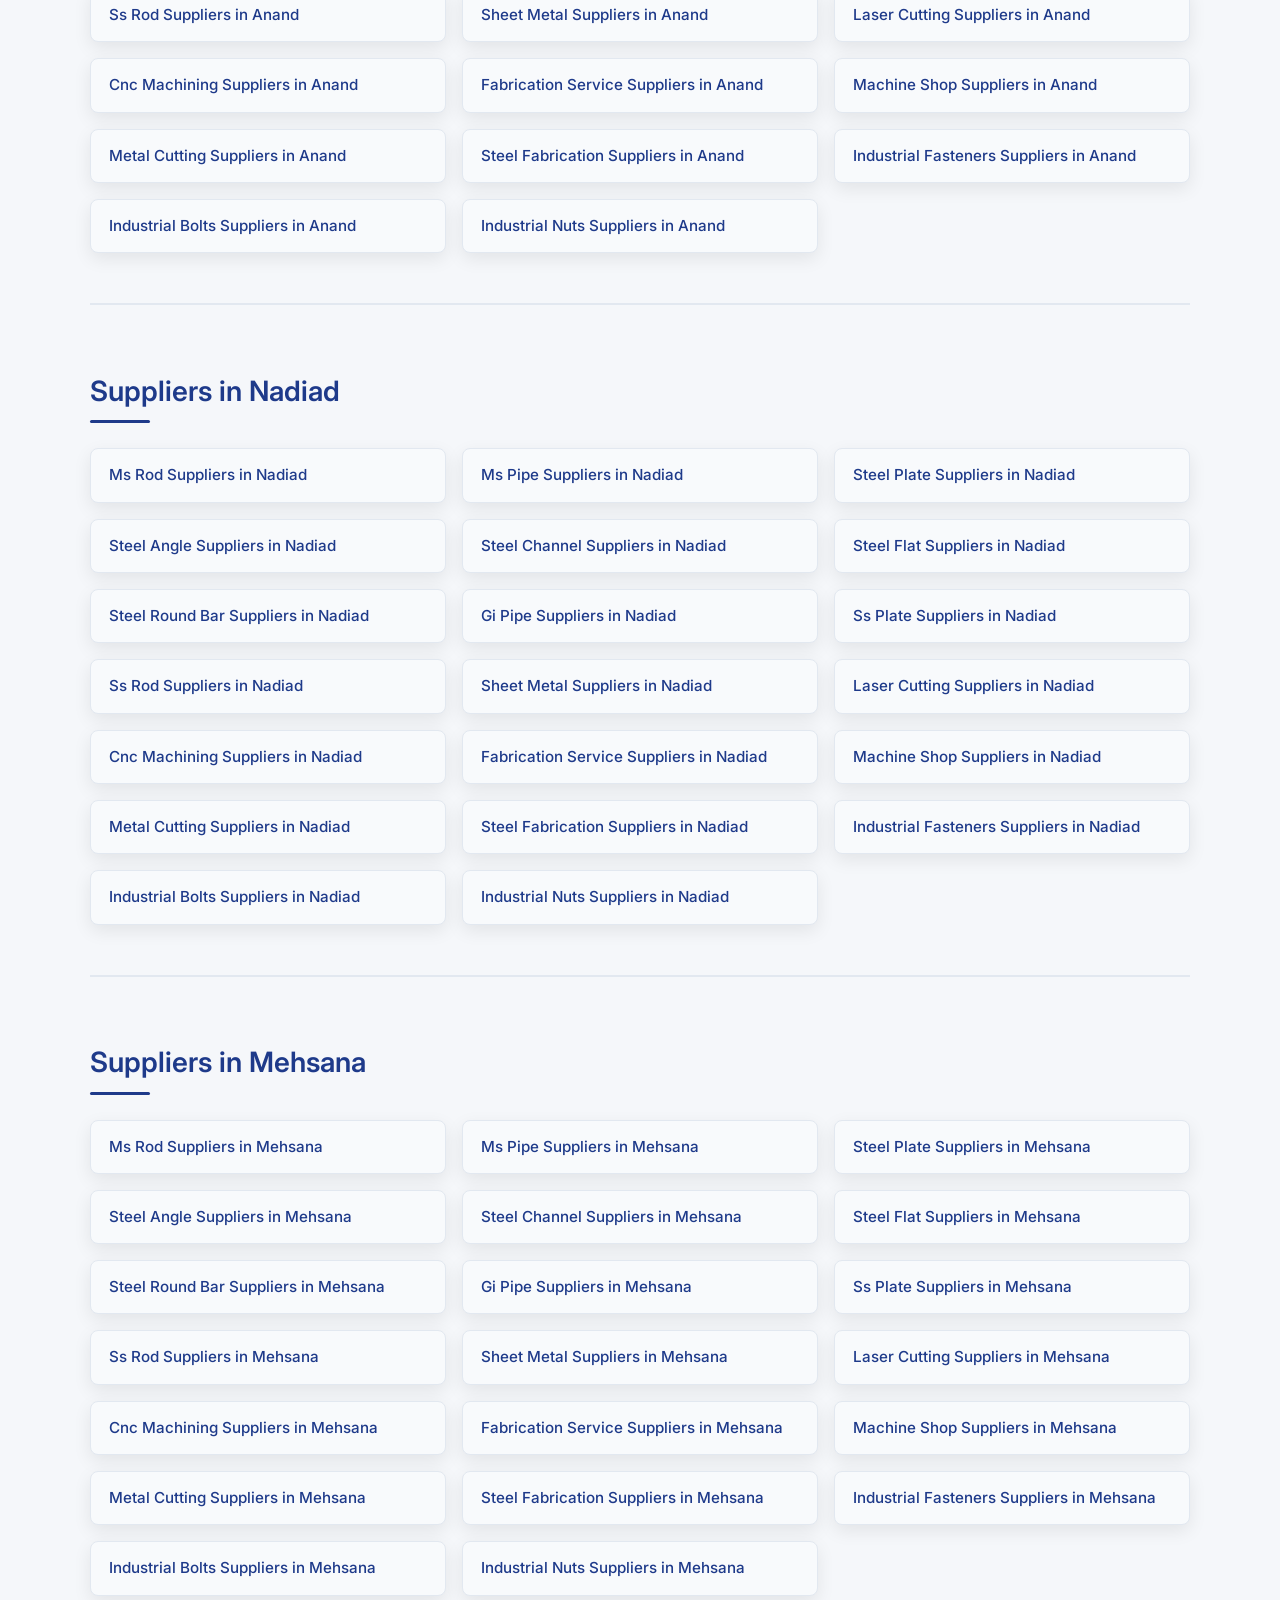
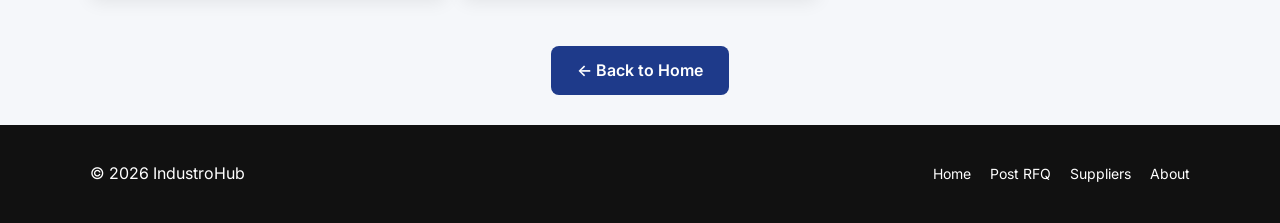
<file: seo-directory.html>
<!DOCTYPE html>
<html lang="en">
<head>
    <meta charset="UTF-8">
    <meta name="viewport" content="width=device-width, initial-scale=1.0">
    <title>Industrial Suppliers Directory Gujarat | MS Rod, Pipes & Fabrication</title>
    <meta name="description" content="Find verified industrial suppliers in Gujarat. Directory for MS Rods, Steel Pipes, CNC Machining, and Fabrication services in Vadodara, Ahmedabad, Surat, and GIDC areas.">
    <meta name="keywords" content="industrial suppliers, steel suppliers, MS rod, fabrication services, CNC machining, Gujarat industrial directory">
    
    <link rel="stylesheet" href="css/style.css">
    <link href="https://fonts.googleapis.com/css2?family=Inter:wght@400;500;600;700&display=swap" rel="stylesheet">
    
    <style>
        /* Directory page specific styles */
        .directory-header {
            background: linear-gradient(135deg, #0f172a 0%, #1e293b 100%);
            color: white;
            padding: 60px 0 40px 0;
            margin-bottom: 40px;
        }
        
        .directory-header h1 {
            font-size: 36px;
            margin-bottom: 20px;
            color: white;
        }
        
        .directory-header .intro-text {
            font-size: 1.1rem;
            color: #cbd5e1;
            max-width: 800px;
            margin: 0 auto;
        }
        
        .city-section {
            margin-top: 50px;
            border-top: 2px solid #e2e8f0;
            padding-top: 40px;
        }
        
        .city-section:first-of-type {
            border-top: none;
            padding-top: 0;
            margin-top: 0;
        }
        
        .city-title {
            color: #1e3a8a;
            font-size: 28px;
            margin-bottom: 25px;
            font-weight: 600;
            position: relative;
            padding-bottom: 10px;
        }
        
        .city-title:after {
            content: '';
            position: absolute;
            bottom: 0;
            left: 0;
            width: 60px;
            height: 3px;
            background: #1e3a8a;
            border-radius: 2px;
        }
        
        .grid {
            display: grid;
            grid-template-columns: repeat(auto-fill, minmax(280px, 1fr));
            gap: 16px;
        }
        
        .card {
            background: #f8fafc;
            padding: 14px 18px;
            border-radius: 8px;
            border: 1px solid #e2e8f0;
            transition: all 0.2s ease;
        }
        
        .card:hover {
            transform: translateY(-3px);
            border-color: #1e3a8a;
            box-shadow: 0 4px 12px rgba(0, 0, 0, 0.08);
        }
        
        .card a {
            text-decoration: none;
            color: #1e3a8a;
            font-weight: 500;
            font-size: 0.95rem;
            display: block;
            transition: color 0.2s;
        }
        
        .card a:hover {
            color: #162c6a;
            text-decoration: underline;
        }
        
        .back-link {
            display: inline-block;
            margin: 20px 0;
            color: #1e3a8a;
            text-decoration: none;
            font-weight: 500;
        }
        
        .back-link:hover {
            text-decoration: underline;
        }
        
        /* Mobile Responsive */
        @media (max-width: 768px) {
            .directory-header {
                padding: 40px 0 30px 0;
            }
            
            .directory-header h1 {
                font-size: 28px;
            }
            
            .directory-header .intro-text {
                font-size: 16px;
                padding: 0 15px;
            }
            
            .city-title {
                font-size: 24px;
            }
            
            .grid {
                grid-template-columns: 1fr;
                gap: 12px;
            }
            
            .card {
                padding: 12px 16px;
            }
            
            .card a {
                font-size: 14px;
            }
        }
        
        @media (max-width: 480px) {
            .directory-header h1 {
                font-size: 24px;
            }
            
            .city-title {
                font-size: 22px;
            }
            
            .city-title:after {
                width: 50px;
            }
        }
        
        /* Breadcrumb navigation */
        .breadcrumb {
            padding: 15px 0;
            font-size: 14px;
            color: #64748b;
        }
        
        .breadcrumb a {
            color: #1e3a8a;
            text-decoration: none;
        }
        
        .breadcrumb a:hover {
            text-decoration: underline;
        }
        
        /* Stats bar */
        .stats-bar {
            background: #f1f5f9;
            padding: 15px;
            border-radius: 8px;
            margin: 20px 0;
            text-align: center;
            font-size: 14px;
            color: #475569;
        }
        
        .stats-bar strong {
            color: #1e3a8a;
            font-size: 18px;
        }
    </style>
</head>
<body>

<!-- Header -->
<header>
    <div class="container nav">
        <h2 class="logo">IndustroHub</h2>
        <button class="mobile-menu-btn" id="mobileMenuBtn">☰</button>
        <nav id="mainNav">
            <a href="index.html">Home</a>
            <a href="rfq.html">Post RFQ</a>
            <a href="supplier.html">Suppliers</a>
            <a href="supplier-rfq.html">View RFQs</a>
            <a href="about.html">About</a>
        </nav>
    </div>
</header>

<!-- Directory Header -->
<section class="directory-header">
    <div class="container" style="text-align: center;">
        <h1>Industrial Materials & Services Directory: Gujarat</h1>
        <p class="intro-text">
            Connect with leading steel trading agencies and industrial service providers. 
            Select a category below to find verified suppliers for MS materials, CNC services, 
            and fabrication across major Gujarat GIDC hubs.
        </p>
    </div>
</section>

<main class="container">
    <!-- Breadcrumb -->
    <div class="breadcrumb">
        <a href="index.html">Home</a> › 
        <span>Industrial Directory</span>
    </div>
    
    <!-- Stats Bar -->
    <div class="stats-bar" id="statsBar">
        Loading directory information...
    </div>
    
    <!-- Dynamic Links Container -->
    <div id="seoLinks"></div>
    
    <!-- Back to Home -->
    <div style="text-align: center; margin: 50px 0 30px;">
        <a href="index.html" class="btn-primary" style="display: inline-block;">← Back to Home</a>
    </div>
</main>

<!-- Footer -->
<footer>
    <div class="container footer">
        <p>© 2026 IndustroHub</p>
        <div>
            <a href="index.html">Home</a>
            <a href="rfq.html">Post RFQ</a>
            <a href="supplier.html">Suppliers</a>
            <a href="about.html">About</a>
        </div>
    </div>
</footer>

<script src="js/mobile-menu.js"></script>

<script>
// Product categories
const products = [
    "ms-rod", "ms-pipe", "steel-plate", "steel-angle", "steel-channel", 
    "steel-flat", "steel-round-bar", "gi-pipe", "ss-plate", "ss-rod", 
    "sheet-metal", "laser-cutting", "cnc-machining", "fabrication-service", 
    "machine-shop", "metal-cutting", "steel-fabrication", "industrial-fasteners", 
    "industrial-bolts", "industrial-nuts"
];

// Cities in Gujarat
const cities = [
    "vadodara", "bharuch", "ankleshwar", "savli-gidc", "makarpura-gidc", 
    "halol", "dahej", "surat", "ahmedabad", "rajkot", "vapi", "valsad", 
    "navsari", "gandhinagar", "jamnagar", "anand", "nadiad", "mehsana"
];

const container = document.getElementById("seoLinks");

// Helper function to format text
function formatText(str) {
    return str.replaceAll("-", " ").replace(/\b\w/g, l => l.toUpperCase());
}

// Update stats bar
function updateStats() {
    const totalLinks = products.length * cities.length;
    const statsBar = document.getElementById("statsBar");
    if (statsBar) {
        statsBar.innerHTML = `
            📊 <strong>${products.length}</strong> product categories × 
            <strong>${cities.length}</strong> industrial locations = 
            <strong>${totalLinks}</strong> supplier listings
        `;
    }
}

// Generate all supplier links
cities.forEach(city => {
    const cityTitle = formatText(city);
    
    // Create section for each city
    const section = document.createElement("section");
    section.className = "city-section";
    
    // Add city title
    const title = document.createElement("h2");
    title.className = "city-title";
    title.textContent = `Suppliers in ${cityTitle}`;
    section.appendChild(title);
    
    // Create grid for products
    const grid = document.createElement("div");
    grid.className = "grid";
    
    // Add each product for this city
    products.forEach(product => {
        const productTitle = formatText(product);
        const card = document.createElement("div");
        card.className = "card";
        
        // Create link - using product.html with parameters
        card.innerHTML = `
            <a href="product.html?item=${product}&city=${city}">
                ${productTitle} Suppliers in ${cityTitle}
            </a>
        `;
        
        grid.appendChild(card);
    });
    
    section.appendChild(grid);
    container.appendChild(section);
});

// Update stats on page load
updateStats();

// Optional: Add smooth scrolling for anchor links
document.querySelectorAll('a[href^="#"]').forEach(anchor => {
    anchor.addEventListener('click', function (e) {
        e.preventDefault();
        const target = document.querySelector(this.getAttribute('href'));
        if (target) {
            target.scrollIntoView({ behavior: 'smooth' });
        }
    });
});
</script>

</body>
</html>
</file>
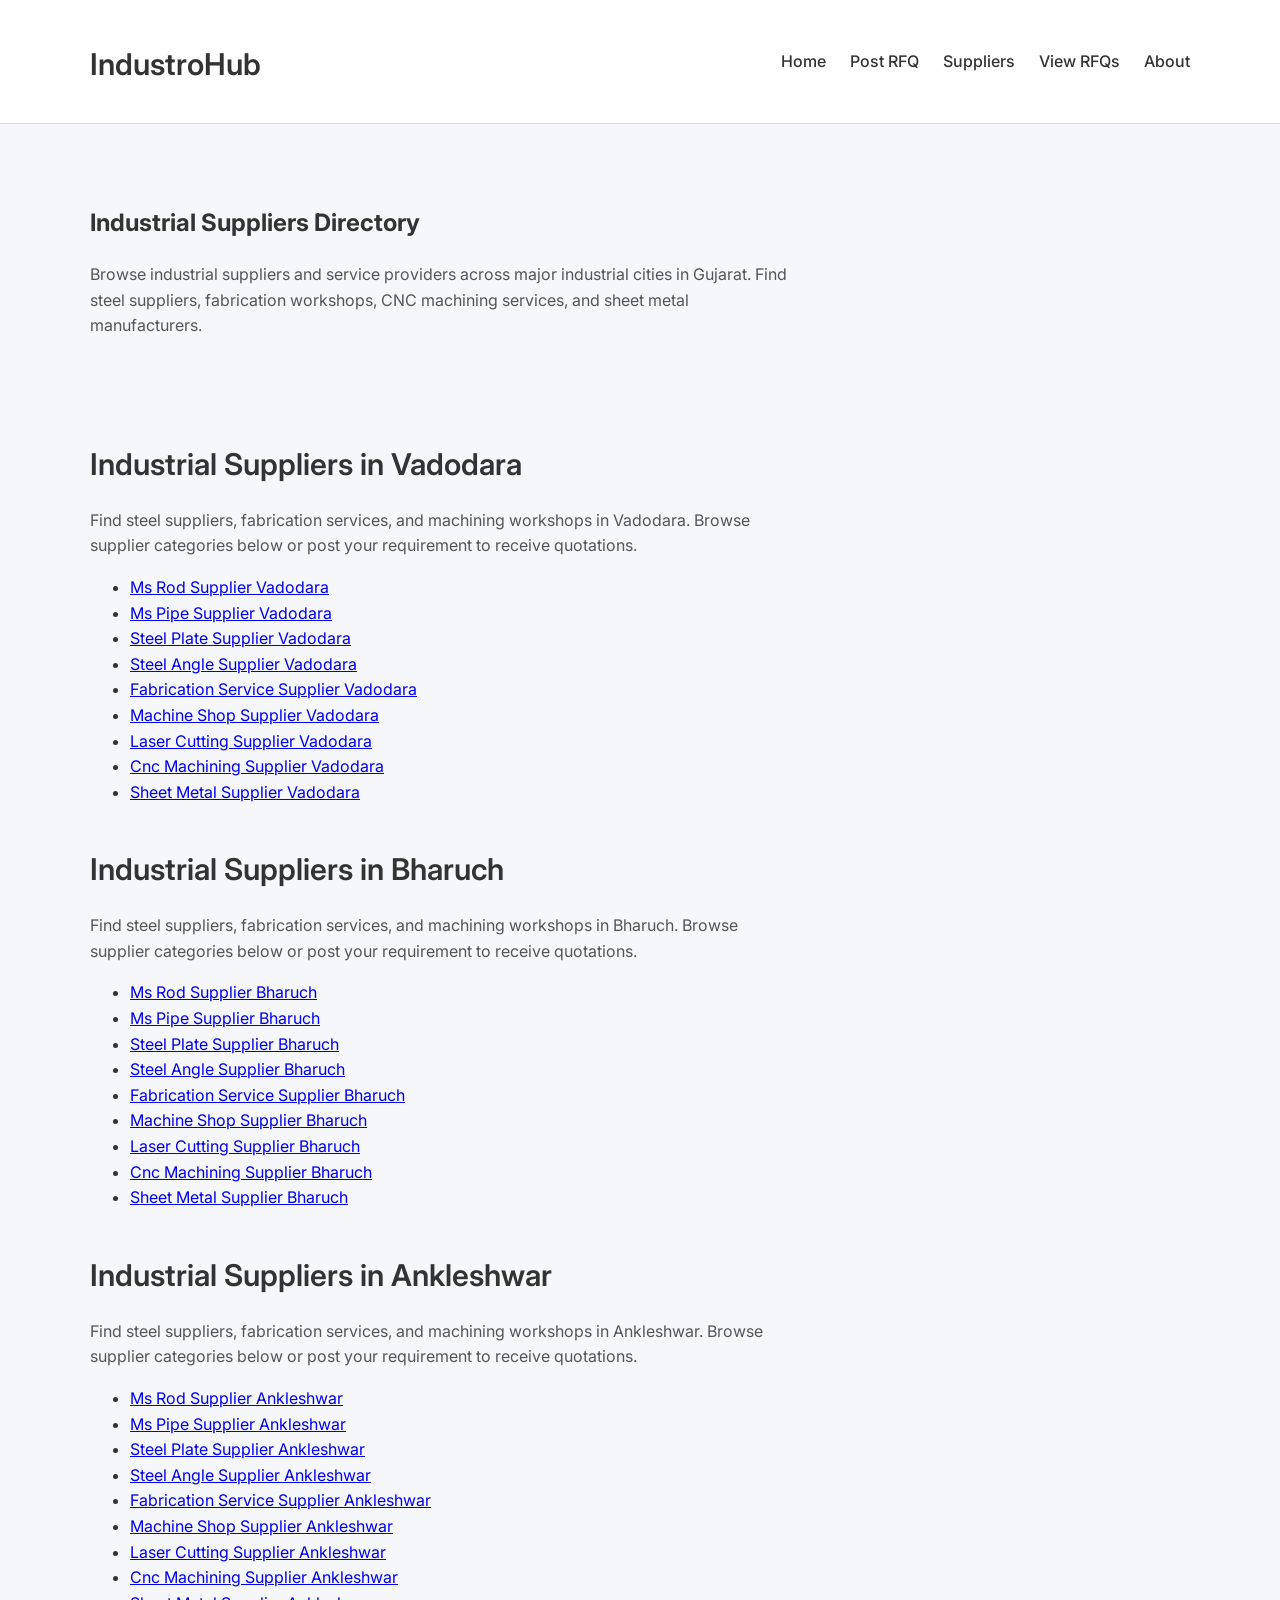
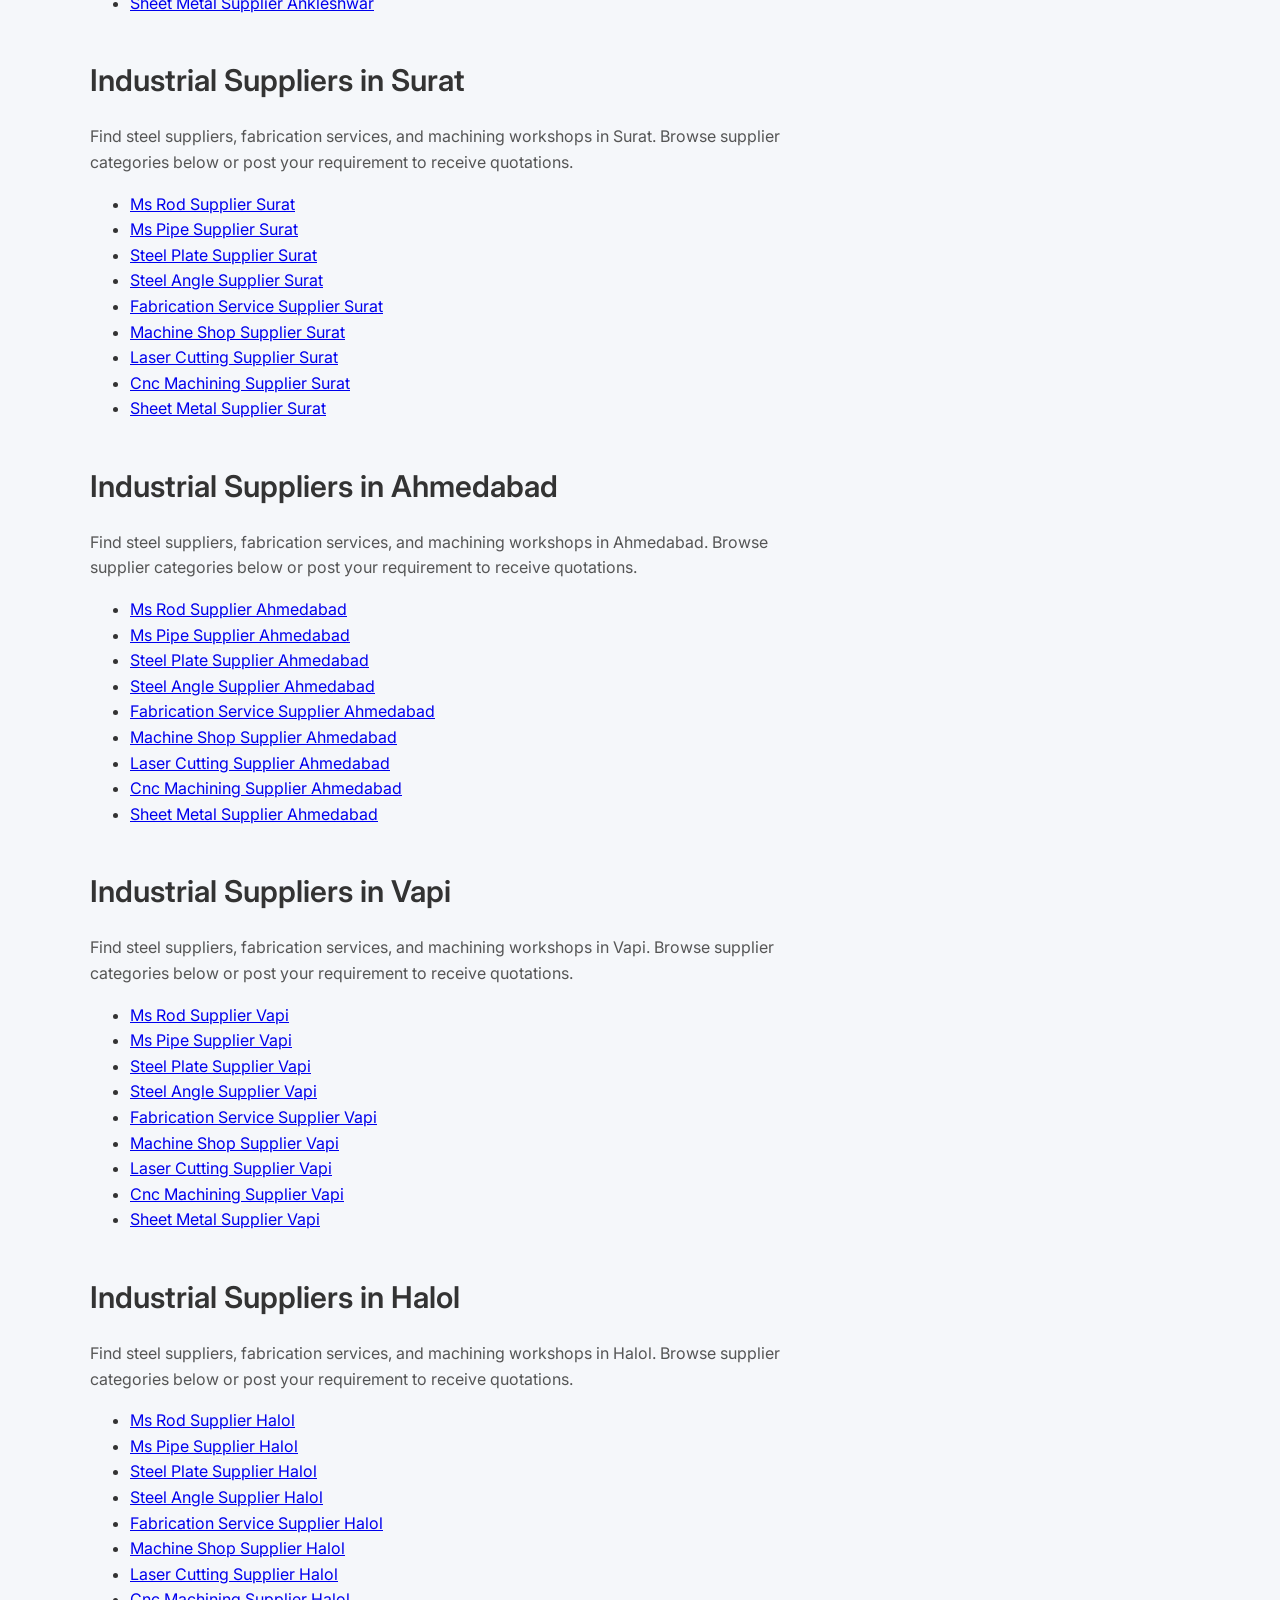
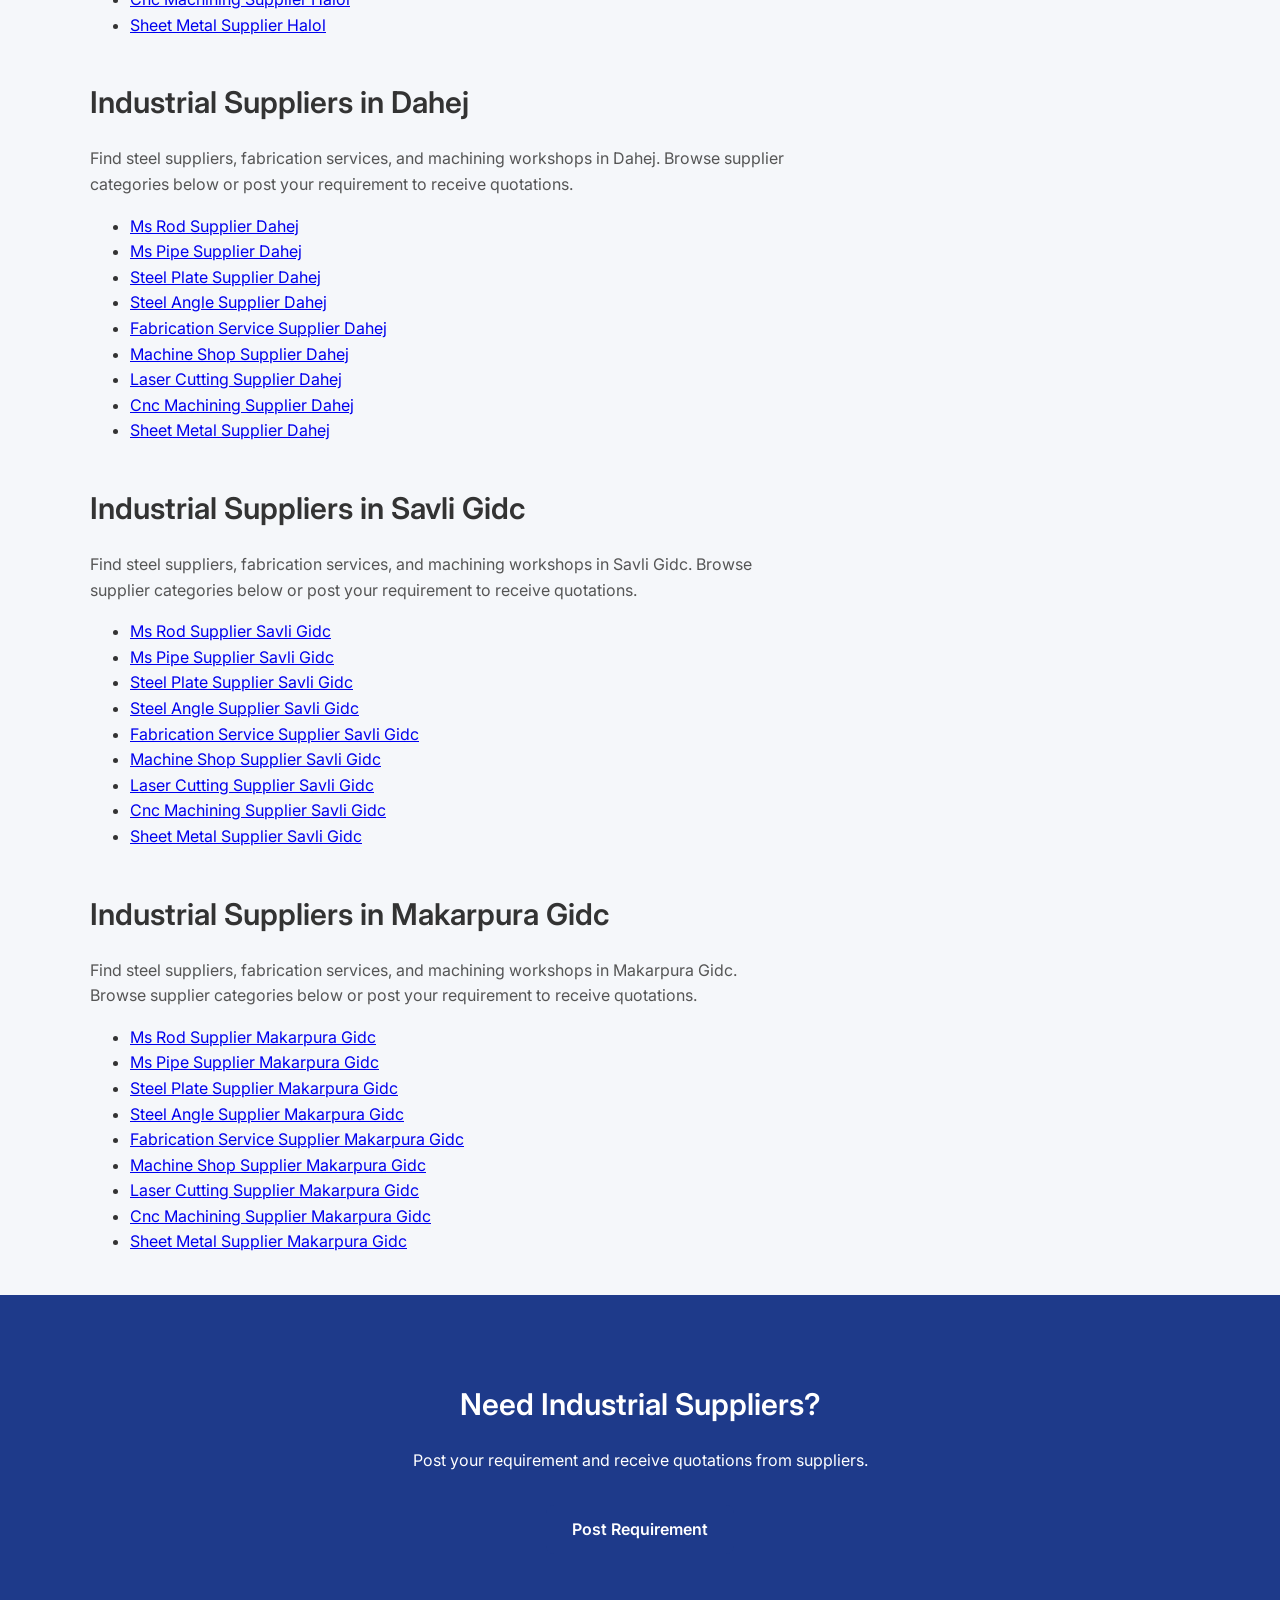
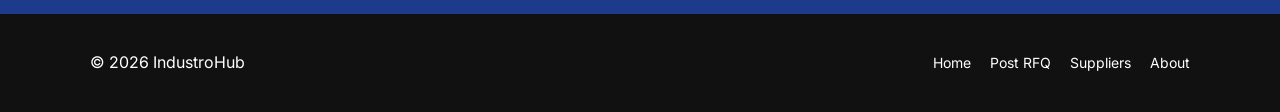
<file: seo-pages.html>
<!DOCTYPE html>
<html lang="en">

<head>

<meta charset="UTF-8">
<meta name="viewport" content="width=device-width, initial-scale=1.0">

<title>Industrial Suppliers Directory | IndustroHub</title>

<meta name="description" content="Find industrial suppliers and fabrication services across major industrial cities like Vadodara, Bharuch, Ankleshwar, Surat, and Ahmedabad.">

<link rel="stylesheet" href="css/style.css">

<link href="https://fonts.googleapis.com/css2?family=Inter:wght@400;500;600;700&display=swap" rel="stylesheet">

</head>

<body>

<header>

<div class="container nav">

<h2 class="logo">IndustroHub</h2>

<nav>
<a href="index.html">Home</a>
<a href="rfq.html">Post RFQ</a>
<a href="supplier.html">Suppliers</a>
<a href="supplier-rfq.html">View RFQs</a>
<a href="about.html">About</a>
</nav>

</div>

</header>



<section style="padding:60px 20px">

<div class="container">

<h1>Industrial Suppliers Directory</h1>

<p style="max-width:700px;margin-top:10px;color:#555">

Browse industrial suppliers and service providers across major industrial cities in Gujarat.  
Find steel suppliers, fabrication workshops, CNC machining services, and sheet metal manufacturers.

</p>

</div>

</section>



<section>

<div class="container">

<div id="seoLinks"></div>

</div>

</section>



<section class="cta">

<div class="container">

<h2>Need Industrial Suppliers?</h2>

<p>Post your requirement and receive quotations from suppliers.</p>

<a class="btn-primary" href="rfq.html">Post Requirement</a>

</div>

</section>



<footer>

<div class="container footer">

<p>© 2026 IndustroHub</p>

<div>

<a href="index.html">Home</a>
<a href="rfq.html">Post RFQ</a>
<a href="supplier.html">Suppliers</a>
<a href="about.html">About</a>

</div>

</div>

</footer>



<script>

const products = [

"ms-rod",
"ms-pipe",
"steel-plate",
"steel-angle",
"fabrication-service",
"machine-shop",
"laser-cutting",
"cnc-machining",
"sheet-metal"

]

const cities = [

"vadodara",
"bharuch",
"ankleshwar",
"surat",
"ahmedabad",
"vapi",
"halol",
"dahej",
"savli-gidc",
"makarpura-gidc"

]

const container = document.getElementById("seoLinks")

cities.forEach(city => {

const cityTitle = city.replaceAll("-", " ")

const section = document.createElement("div")

section.style.marginBottom = "40px"

section.innerHTML = `
<h2>Industrial Suppliers in ${cityTitle.replace(/\b\w/g,l=>l.toUpperCase())}</h2>

<p style="color:#555;max-width:700px">
Find steel suppliers, fabrication services, and machining workshops in ${cityTitle.replace(/\b\w/g,l=>l.toUpperCase())}.
Browse supplier categories below or post your requirement to receive quotations.
</p>
`

const ul = document.createElement("ul")

products.forEach(product => {

const name = product.replaceAll("-", " ")

const li = document.createElement("li")

li.innerHTML = `
<a href="product.html?item=${product}&city=${city}">
${name.replace(/\b\w/g,l=>l.toUpperCase())} Supplier ${cityTitle.replace(/\b\w/g,l=>l.toUpperCase())}
</a>
`

ul.appendChild(li)

})

section.appendChild(ul)

container.appendChild(section)

})

</script>

</body>

</html>
</file>
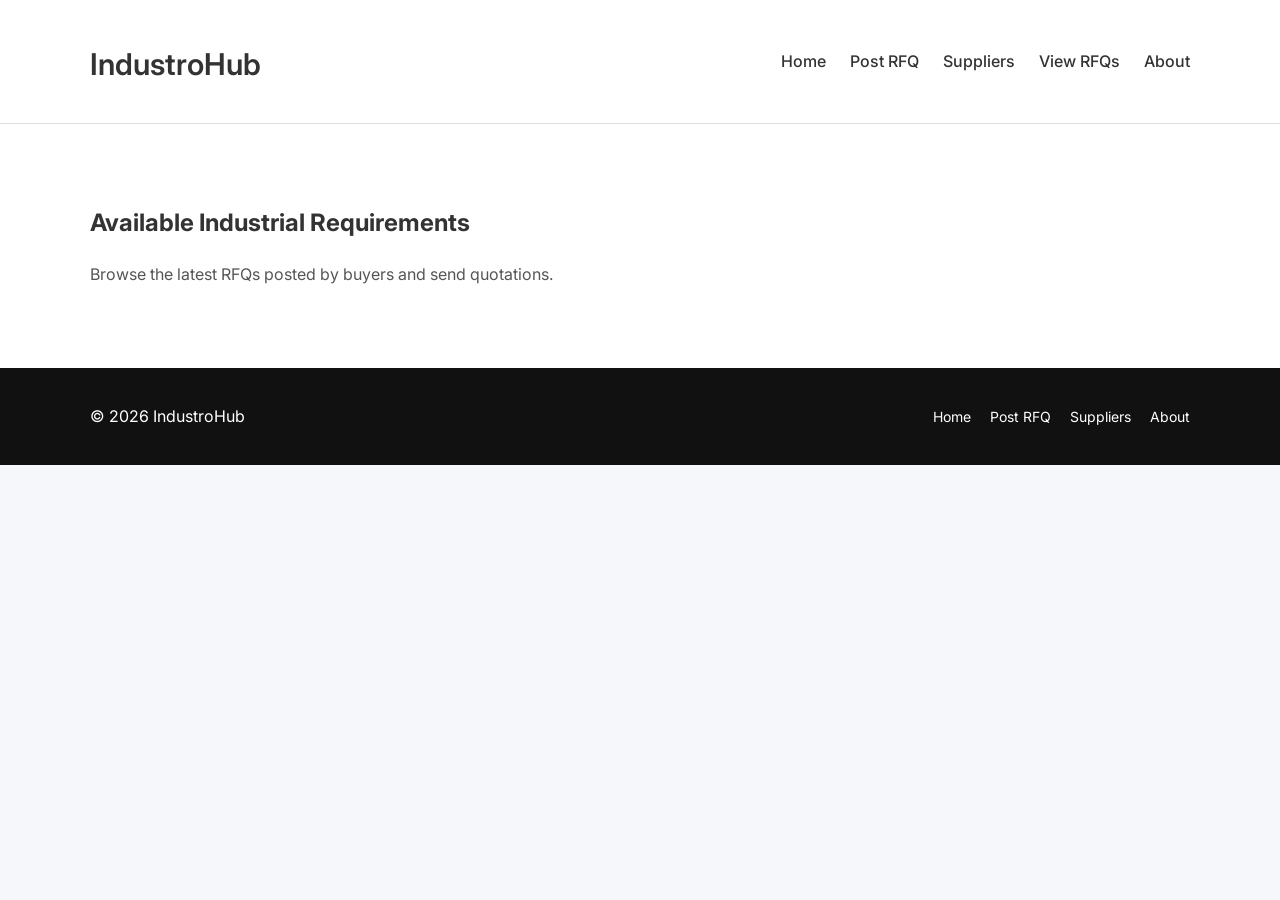
<file: supplier-rfq.html>
<!DOCTYPE html>
<html lang="en">

<head>

<meta charset="UTF-8">
<meta name="viewport" content="width=device-width, initial-scale=1.0">

<title>Available RFQs | IndustroHub</title>

<link rel="stylesheet" href="css/style.css">

<link href="https://fonts.googleapis.com/css2?family=Inter:wght@400;500;600;700&display=swap" rel="stylesheet">

</head>

<body>

<header>
<div class="container nav">

<h2 class="logo">IndustroHub</h2>

<nav>
<a href="index.html">Home</a>
<a href="rfq.html">Post RFQ</a>
<a href="supplier.html">Suppliers</a>
<a href="supplier-rfq.html">View RFQs</a>
<a href="about.html">About</a>
</nav>

</div>
</header>


<section class="rfq-live">

<div class="container">

<h1>Available Industrial Requirements</h1>

<p style="margin-bottom:20px;color:#555;">
Browse the latest RFQs posted by buyers and send quotations.
</p>

<div id="rfqTable" class="rfq-grid"></div>

</div>

</section>


<footer>

<div class="container footer">

<p>© 2026 IndustroHub</p>

<div>
<a href="index.html">Home</a>
<a href="rfq.html">Post RFQ</a>
<a href="supplier.html">Suppliers</a>
<a href="about.html">About</a>
</div>

</div>

</footer>

<script src="js/supplier.js"></script>

</body>
</html>
</file>
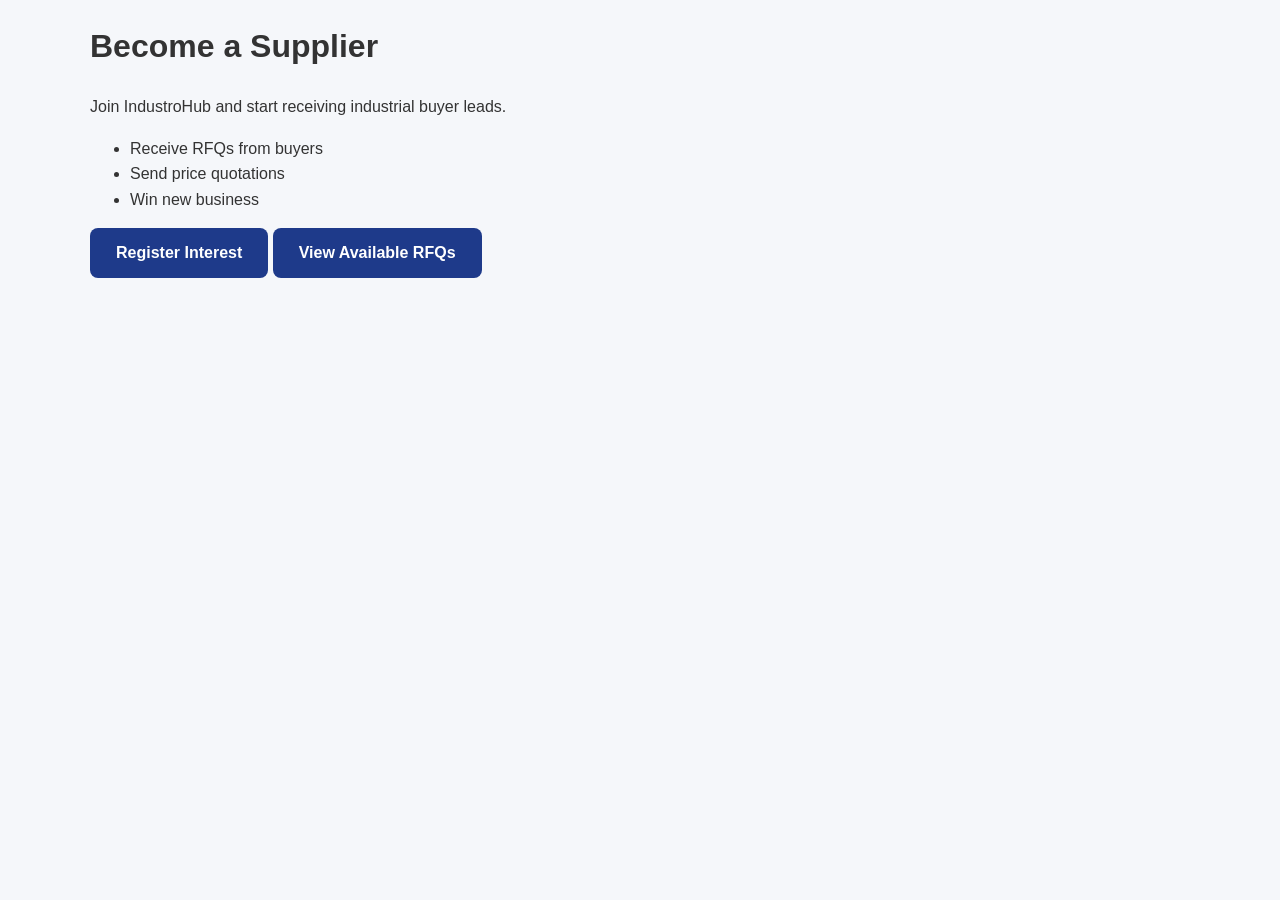
<file: supplier.html>
<!DOCTYPE html>
<html>
<head>
<title>Suppliers</title>
<link rel="stylesheet" href="css/style.css">
</head>

<body>

<div class="container">

<h1>Become a Supplier</h1>

<p>Join IndustroHub and start receiving industrial buyer leads.</p>

<ul>
<li>Receive RFQs from buyers</li>
<li>Send price quotations</li>
<li>Win new business</li>
</ul>

<a class="btn-primary" href="rfq.html">Register Interest</a>
<a class="btn-primary" href="supplier-rfq.html">View Available RFQs</a>
</div>
<script src="js/supplier.js"></script>
</body>

</html>
</file>
<file: css/style.css>
body {
    font-family: 'Inter', sans-serif;
    margin: 0;
    background: #f5f7fa;
    color: #333;
    line-height: 1.6;
}

.container {
    width: 90%;
    max-width: 1100px;
    margin: auto;
}

/* HEADER */
header {
    background: white;
    border-bottom: 1px solid #ddd;
}

.nav {
    display: flex;
    justify-content: space-between;
    align-items: center;
    padding: 15px 0;
}

nav a {
    margin-left: 20px;
    text-decoration: none;
    color: #333;
    font-weight: 500;
    transition: 0.2s;
}

nav a:hover {
    color: #1e3a8a;
}

/* HERO */
.hero {
    padding: 80px 0;
    background: #eef2f7;
}

.hero h1 {
    font-size: 44px;
    font-weight: 700;
    margin-bottom: 20px;
}

.hero p {
    font-size: 18px;
    color: #555;
}

/* BUTTONS */
.buttons {
    margin-top: 20px;
}

.btn-primary {
    background: #1e3a8a;
    color: white;
    padding: 12px 26px;
    text-decoration: none;
    border-radius: 8px;
    font-weight: 600;
    display: inline-block;
    transition: 0.2s;
}

.btn-primary:hover {
    background: #162c6a;
    transform: translateY(-2px);
}

.btn-secondary {
    border: 2px solid #1e3a8a;
    padding: 12px 24px;
    border-radius: 8px;
    text-decoration: none;
    color: #1e3a8a;
    font-weight: 600;
    transition: 0.2s;
}

.btn-secondary:hover {
    background: #1e3a8a;
    color: white;
}

/* SECTIONS */
.how {
    padding: 60px 0;
    background: white;
}

.rfq-live {
    padding: 60px 0;
    background: white;
}

.industries {
    padding: 60px 0;
    background: white;
}

/* HEADINGS */
h2 {
    font-size: 30px;
    font-weight: 600;
    margin-bottom: 20px;
}

/* CARDS */
.cards {
    display: flex;
    gap: 20px;
    margin-top: 30px;
    flex-wrap: wrap;
}

.card {
    background: white;
    padding: 24px;
    border-radius: 12px;
    box-shadow: 0 6px 18px rgba(0, 0, 0, 0.08);
    flex: 1;
    transition: 0.2s;
}

.card:hover {
    transform: translateY(-6px);
    box-shadow: 0 10px 25px rgba(0, 0, 0, 0.12);
}

/* RFQ GRID */
.rfq-grid {
    display: grid;
    grid-template-columns: repeat(auto-fit, minmax(250px, 1fr));
    gap: 20px;
    margin-top: 30px;
}

.rfq-card {
    background: white;
    padding: 24px;
    border-radius: 12px;
    box-shadow: 0 6px 18px rgba(0, 0, 0, 0.08);
    transition: 0.2s;
}

.rfq-card:hover {
    transform: translateY(-6px);
    box-shadow: 0 10px 25px rgba(0, 0, 0, 0.12);
}

.rfq-card h3 {
    margin-bottom: 10px;
    color: #1e3a8a;
}

.quote-btn {
    display: inline-block;
    margin-top: 12px;
    padding: 10px 16px;
    background: #1e3a8a;
    color: white;
    text-decoration: none;
    border-radius: 6px;
    font-size: 14px;
    transition: 0.2s;
}

.quote-btn:hover {
    background: #142c6e;
}

/* INDUSTRY GRID */
.industry-grid {
    display: grid;
    grid-template-columns: repeat(auto-fit, minmax(160px, 1fr));
    gap: 20px;
    margin-top: 30px;
}

.industry-card {
    background: #f5f7fa;
    padding: 25px;
    text-align: center;
    border-radius: 10px;
    font-weight: 600;
    transition: 0.2s;
}

.industry-card:hover {
    background: #1e3a8a;
    color: white;
    transform: translateY(-4px);
}

/* CTA */
.cta {
    padding: 60px 0;
    text-align: center;
    background: #1e3a8a;
    color: white;
}

.cta a {
    margin-top: 15px;
    display: inline-block;
}

/* FOOTER */
footer {
    background: #111;
    color: white;
    padding: 20px 0;
}

.footer {
    display: flex;
    justify-content: space-between;
    align-items: center;
    flex-wrap: wrap;
}

.footer a {
    color: white;
    text-decoration: none;
    margin-left: 15px;
    font-size: 14px;
}

.footer a:hover {
    text-decoration: underline;
}

.rfq-header {
    display: flex;
    justify-content: space-between;
    align-items: center;
    margin-bottom: 20px;
}

.view-link {
    text-decoration: none;
    font-weight: 600;
    color: #1e3a8a;
}

.view-link:hover {
    text-decoration: underline;
}

/* RFQ PAGE */
.rfq-section {
    padding: 80px 0;
    background: #eef2f7;
}

.rfq-section h1 {
    margin-bottom: 10px;
}

.rfq-subtext {
    color: #555;
    margin-bottom: 30px;
}

.rfq-card {
    background: white;
    padding: 30px;
    border-radius: 12px;
    box-shadow: 0 8px 25px rgba(0, 0, 0, 0.08);
}

.rfq-grid-form {
    display: grid;
    grid-template-columns: repeat(auto-fit, minmax(220px, 1fr));
    gap: 15px;
    margin-bottom: 15px;
}

.rfq-card input,
.rfq-card select,
.rfq-card textarea {
    width: 100%;
    padding: 12px;
    border: 1px solid #ddd;
    border-radius: 6px;
    font-size: 14px;
}

.rfq-card textarea {
    height: 100px;
    margin-bottom: 15px;
}

.rfq-card button {
    margin-top: 10px;
}

.rfq-grid {
    display: grid;
    grid-template-columns: 1fr;
    gap: 20px;
    margin-top: 20px;
}

.rfq-card {
    background: white;
    padding: 20px;
    border-radius: 10px;
    box-shadow: 0 4px 10px rgba(0, 0, 0, 0.05);
    border-left: 4px solid #2563eb;
}

.rfq-title {
    font-size: 18px;
    font-weight: 600;
    color: #1e293b;
    margin-bottom: 10px;
}

.rfq-info {
    display: flex;
    flex-wrap: wrap;
    gap: 15px;
    font-size: 14px;
    color: #475569;
    margin-bottom: 15px;
}

.rfq-action a {
    background: #2563eb;
    color: white;
    padding: 8px 14px;
    border-radius: 6px;
    text-decoration: none;
    font-size: 14px;
}

.rfq-action a:hover {
    background: #1d4ed8;
}

/* Mobile Menu Button */
.mobile-menu-btn {
    display: none;
    background: none;
    border: none;
    font-size: 28px;
    cursor: pointer;
    color: #333;
}

/* Smooth transitions */
nav {
    transition: all 0.3s ease;
}

.mobile-menu-btn {
    transition: transform 0.2s ease;
}

.mobile-menu-btn:active {
    transform: scale(0.95);
}

.btn-primary:active,
.btn-secondary:active,
.quote-btn:active {
    transform: scale(0.98);
}

/* Responsive Styles */
@media (max-width: 768px) {
    /* Header & Navigation */
    .nav {
        flex-direction: column;
        padding: 12px 15px;
        position: relative;
    }

    .logo {
        text-align: center;
        margin-bottom: 5px;
        font-size: 22px;
    }

    .mobile-menu-btn {
        display: block;
        position: absolute;
        top: 12px;
        right: 15px;
        font-size: 26px;
    }

    nav {
        display: none;
        width: 100%;
        flex-direction: column;
        gap: 5px;
        margin-top: 10px;
    }

    nav.show {
        display: flex;
    }

    nav a {
        display: block;
        padding: 10px;
        text-align: center;
        border-bottom: 1px solid #eee;
        font-size: 15px;
        margin: 0;
    }

    nav a:last-child {
        border-bottom: none;
    }

    /* Container */
    .container {
        width: 95%;
        padding-left: 10px;
        padding-right: 10px;
    }

    /* Hero Section */
    .hero {
        padding: 40px 15px;
        text-align: center;
    }

    .hero h1 {
        font-size: 28px;
        line-height: 1.3;
    }

    .hero p {
        font-size: 16px;
    }

    .buttons {
        flex-direction: column;
        gap: 12px;
        margin-top: 20px;
    }

    .btn-primary,
    .btn-secondary {
        display: block;
        text-align: center;
        width: 100%;
        padding: 12px;
        box-sizing: border-box;
    }

    /* Cards Grid */
    .cards {
        flex-direction: column;
        gap: 20px;
    }

    .card {
        width: 100%;
        box-sizing: border-box;
    }

    /* RFQ Grid */
    .rfq-grid {
        grid-template-columns: 1fr;
        gap: 15px;
    }

    .rfq-card {
        padding: 15px;
    }

    .rfq-card h3 {
        font-size: 18px;
        margin-bottom: 8px;
    }

    .quote-btn {
        width: 100%;
        text-align: center;
        display: block;
        margin-top: 12px;
        padding: 10px;
        box-sizing: border-box;
    }

    /* Industry Grid */
    .industry-grid {
        grid-template-columns: repeat(2, 1fr);
        gap: 12px;
    }

    .industry-card {
        padding: 12px;
        font-size: 14px;
    }

    /* RFQ Header */
    .rfq-header {
        flex-direction: column;
        gap: 10px;
        text-align: center;
    }

    .view-link {
        display: inline-block;
        margin-top: 5px;
    }

    /* CTA Section */
    .cta {
        padding: 40px 15px;
        text-align: center;
    }

    .cta h2 {
        font-size: 24px;
    }

    .cta p {
        font-size: 15px;
        margin: 15px 0;
    }

    /* Footer */
    .footer {
        flex-direction: column;
        text-align: center;
        gap: 15px;
    }

    .footer div {
        display: flex;
        flex-wrap: wrap;
        justify-content: center;
        gap: 15px;
    }

    .footer a {
        margin: 0;
    }

    /* RFQ Info */
    .rfq-info {
        flex-direction: column;
        gap: 5px;
    }

    /* Better touch targets */
    button,
    a,
    .btn-primary,
    .btn-secondary,
    .quote-btn,
    .view-link {
        min-height: 44px;
        display: inline-flex;
        align-items: center;
        justify-content: center;
    }

    /* Form elements */
    input,
    select,
    textarea,
    button {
        font-size: 16px;
    }

    /* Lists */
    .industries ul {
        padding-left: 20px;
    }

    .industries li {
        margin: 12px 0;
    }
}

/* Extra small devices (phones below 480px) */
@media (max-width: 480px) {
    .hero h1 {
        font-size: 24px;
    }

    .hero p {
        font-size: 14px;
    }

    .industry-grid {
        grid-template-columns: 1fr;
    }

    .btn-primary,
    .btn-secondary {
        font-size: 14px;
    }

    .logo {
        font-size: 20px;
    }

    .rfq-card h3 {
        font-size: 16px;
    }

    .card h3 {
        font-size: 18px;
    }

    nav a {
        font-size: 14px;
        padding: 8px;
    }
}

/* RFQ Form Mobile Styles */
@media (max-width: 768px) {
    .rfq-section {
        padding: 40px 15px;
    }

    .rfq-card {
        padding: 20px;
    }

    .rfq-grid-form {
        grid-template-columns: 1fr;
        gap: 12px;
    }

    .rfq-card input,
    .rfq-card select,
    .rfq-card textarea {
        padding: 12px;
        font-size: 16px;
    }

    .rfq-card textarea {
        min-height: 100px;
    }

    .rfq-card button {
        width: 100%;
        padding: 12px;
        font-size: 16px;
    }
}
</file>
